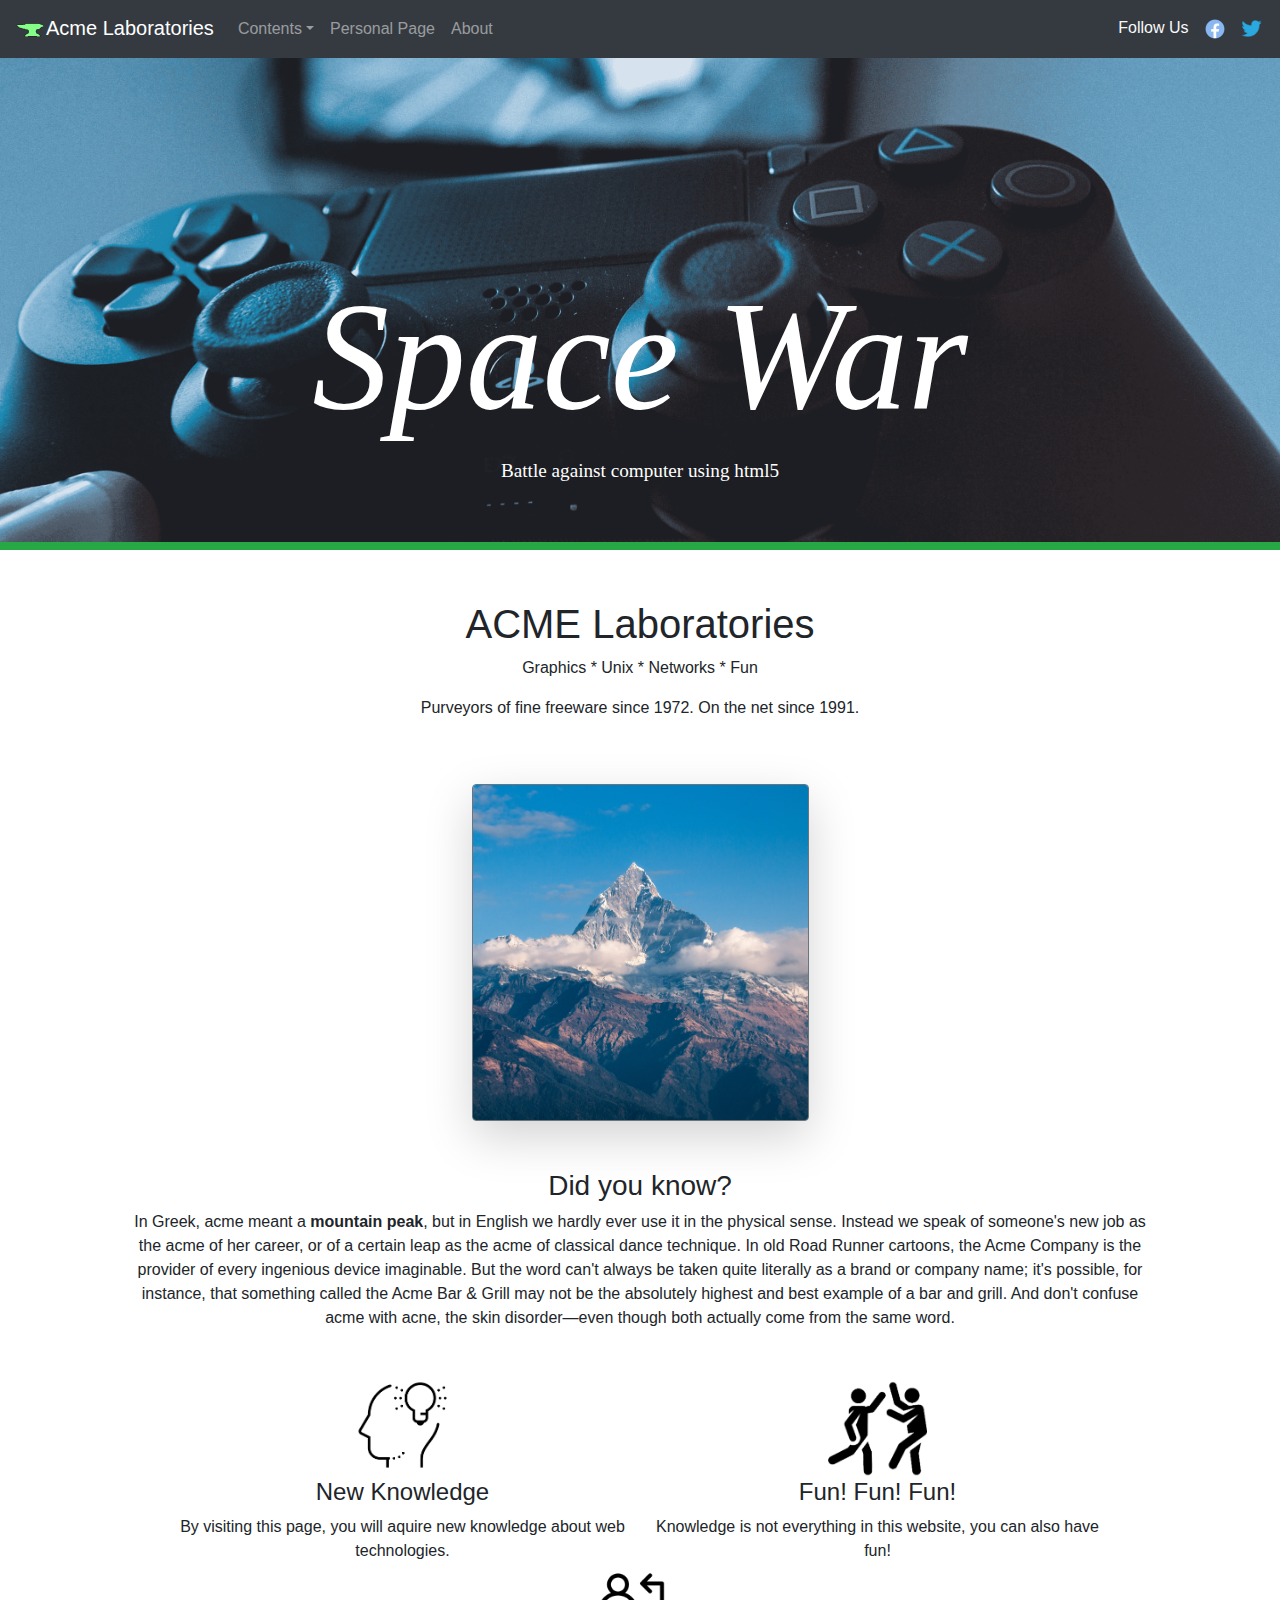
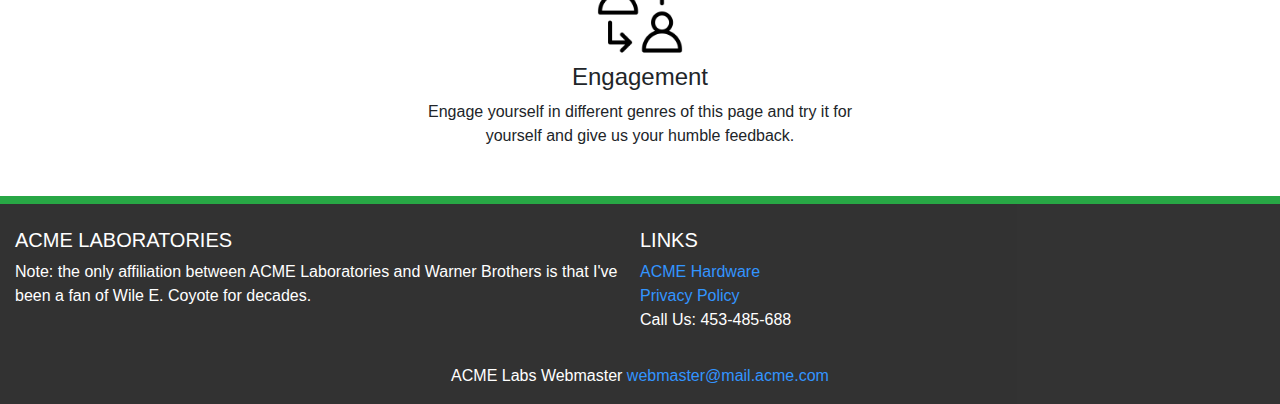
<file: index.html>
<!DOCTYPE html>
<html lang="en">
<head>
	<title>Home | ACME</title>
	<meta charset="utf-8">
	<link rel="icon" href="images/anvil.png" type="image/gif" sizes="16x16">
	<meta name="viewport" content="width=device-width, initial-scale=1, shrink-to-fit=no">
	<link rel="stylesheet" type="text/css" href="styles.css">
	<script src="https://code.jquery.com/jquery-3.3.1.slim.min.js" integrity="sha384-q8i/X+965DzO0rT7abK41JStQIAqVgRVzpbzo5smXKp4YfRvH+8abtTE1Pi6jizo" crossorigin="anonymous"></script>
	<script src="https://cdnjs.cloudflare.com/ajax/libs/popper.js/1.14.7/umd/popper.min.js" integrity="sha384-UO2eT0CpHqdSJQ6hJty5KVphtPhzWj9WO1clHTMGa3JDZwrnQq4sF86dIHNDz0W1" crossorigin="anonymous"></script>
	<script src="https://stackpath.bootstrapcdn.com/bootstrap/4.3.1/js/bootstrap.min.js" integrity="sha384-JjSmVgyd0p3pXB1rRibZUAYoIIy6OrQ6VrjIEaFf/nJGzIxFDsf4x0xIM+B07jRM" crossorigin="anonymous"></script>
	<link rel="stylesheet" href="https://stackpath.bootstrapcdn.com/bootstrap/4.3.1/css/bootstrap.min.css" integrity="sha384-ggOyR0iXCbMQv3Xipma34MD+dH/1fQ784/j6cY/iJTQUOhcWr7x9JvoRxT2MZw1T" crossorigin="anonymous">
</head>

<body>
	<nav class="navbar navbar-inverse navbar-expand-sm navbar-dark bg-dark fixed-top">
		<a href="#" class="navbar-brand">
			<img src="images/anvil.png" width="30" height="30" alt="anvil">Acme Laboratories
		</a>
		<button class="navbar-toggler" data-toggle="collapse" data-target="#navbarContent">
			<span class="navbar-toggler-icon"></span>
		</button>
		<div class="collapse navbar-collapse" id="navbarContent">
			<ul class="navbar-nav">
				<li class="nav-item dropdown">
				    <a class="nav-item nav-link dropdown-toggle" href="#" id="bd-versions" data-toggle="dropdown" aria-haspopup="true" aria-expanded="false">Contents</a>
				    	<div class="dropdown-menu dropdown-menu-left" aria-labelledby="bd-versions">
					        <a class="dropdown-item" href="contents/canvas-maker.html">Canvas Maker</a>
					        <a class="dropdown-item" href="contents/comments.html">Comments Weblet</a>
					        <a class="dropdown-item" href="contents/freeware-library.html">Freeware Library</a>
					        <a class="dropdown-item" href="contents/updates.html">Updates</a>
					        <a class="dropdown-item" href="contents/web-apis.html">Web APIs</a>
						</div>
				</li>
				<li class="nav-item">
					<a href="contents/jef.html" class="nav-link">Personal Page</a>
				</li>
				<li class="nav-item">
					<a href="acme-means.html" class="nav-link">About</a>
				</li>
			</ul>
			<ul class="navbar-nav ml-auto navbar-expand-sm">
				<li class="mr-3 text-light">Follow Us</li>
				<li>
					<a class="fb" href="https://facebook.com" target="_blank">
						<img src="images/facebook-new.png" width="20" height="20">
					</a>
					<a href="https://twitter.com" target="_blank">
						<img src="images/twitter.png" width="25" height="25">
					</a>
				</li>
			</ul>
		</div>
	</nav>

	<div class="bd-example">
	  <div class="carousel-inner">
	    <div class="carousel-item active">
	    	<a href="https://acme.com/canvas/spacewar/">
	    		<img src="images/carousel1.png" class="d-block w-100" alt="carousel1">
			      <div class="carousel-caption d-md-block">
			        <h1 class="spacewar" style="font-size:12vw;">Space War</h1>
			        </a>
			        <p class="spacewardesc" style="font-size:1.5vw;">Battle against computer using html5</p>
			      </div>
	    	</div>
	  </div>
	</div>

	<div class="container-fluid pr-2 pl-5 pt-1 pb-1 bg-success"></div>

	<main>
		<div class="container mb-5">
			<div class="row">
		  		<div class="container text-center mb-5">
		  			<h1>ACME Laboratories</h1>
		  			<p>Graphics * Unix * Networks * Fun</p>
		  			<p>Purveyors of fine freeware since 1972. On the net since 1991.</p>
		  		</div>
		  	</div>
		  <div class="container-fluid">
		  	<div class="container">
		    <div class="col d-flex justify-content-center">
		    	<img class="border border-secondary rounded shadow-lg img mb-5" src="images/mountain.jpeg">
		    </div>
		    <div class="col text-center">
		    	<h3>Did you know?</h3>
			     In Greek, acme meant a <strong>mountain peak</strong>, but in English we hardly ever use it in the physical sense. Instead we speak of someone's new job as the acme of her career, or of a certain leap as the acme of classical dance technique. In old Road Runner cartoons, the Acme Company is the provider of every ingenious device imaginable. But the word can't always be taken quite literally as a brand or company name; it's possible, for instance, that something called the Acme Bar & Grill may not be the absolutely highest and best example of a bar and grill. And don't confuse acme with acne, the skin disorder—even though both actually come from the same word.
		    </div>
		    </div>
		  </div>

		  </div>

			<div class="container text-center mb-5">
				<div class="row d-flex justify-content-center">
					<div class="col-md-5 col-sm-5">
						<div class="home-section-ourwork-item">
							<img style="height: 100px;" src="images/knowledge.png" alt="Emergency Response">
						<h4>New Knowledge</h4>
						By visiting this page, you will aquire new knowledge about web technologies.
						</div>
					</div>

					<div class="col-md-5 col-sm-5">
						<div class="home-section-ourwork-item">
							<img style="height: 100px;" src="images/fun.png" alt="Health">
						<h4>Fun! Fun! Fun!</h4>
						Knowledge is not everything in this website, you can also have fun!
						</div>
					</div>

					<div class="col-md-5 col-sm-5">
						<div class="home-section-ourwork-item">
							<img style="height: 100px;" src="images/engage.png" alt="Education">
						<h4>Engagement</h4>
						Engage yourself in different genres of this page and try it for yourself and give us your humble feedback.
						</div>
				</div>
				</div>
			</div>
		</div>

		<div class="container-fluid pr-2 pl-5 pt-1 pb-1 bg-success"></div>
	</main>

	<div class="footer">
		<footer class="page-footer font-small pt-4">
		  <div class="container-fluid text-center text-md-left">
		    <div class="row">
		      <div class="col-md-6 mt-md-0 mt-3">
		        <h5 class="text-uppercase">ACME Laboratories</h5>
		        Note: the only affiliation between ACME Laboratories and Warner Brothers is that I've been a fan of Wile E. Coyote for decades.
		      </div>
		      <hr class="clearfix w-100 d-md-none pb-3">
		      <div class="footer-links">
				  	<div>
				        <h5 class="text-uppercase">Links</h5>

				        <ul class="list-unstyled">
				          <li>
				            <a href="infos/acme-hardwares.html">ACME Hardware</a>
				          </li>				          <li>
				            <a href="infos/privacy.html">Privacy Policy</a>
				          </li>
				          <li>
				            <p>Call Us: 453-485-688</p>
				          </li>
				        </ul>
				    </div>
		      </div>
		    </div>
		  </div>
		  <div class="footer-copyright text-center py-3"> ACME Labs Webmaster
		    	<a href="mailto:webmaster@mail.acme.com"> webmaster@mail.acme.com</a>
		  </div>
		</footer>
	</div>
</body>
</html>
</file>
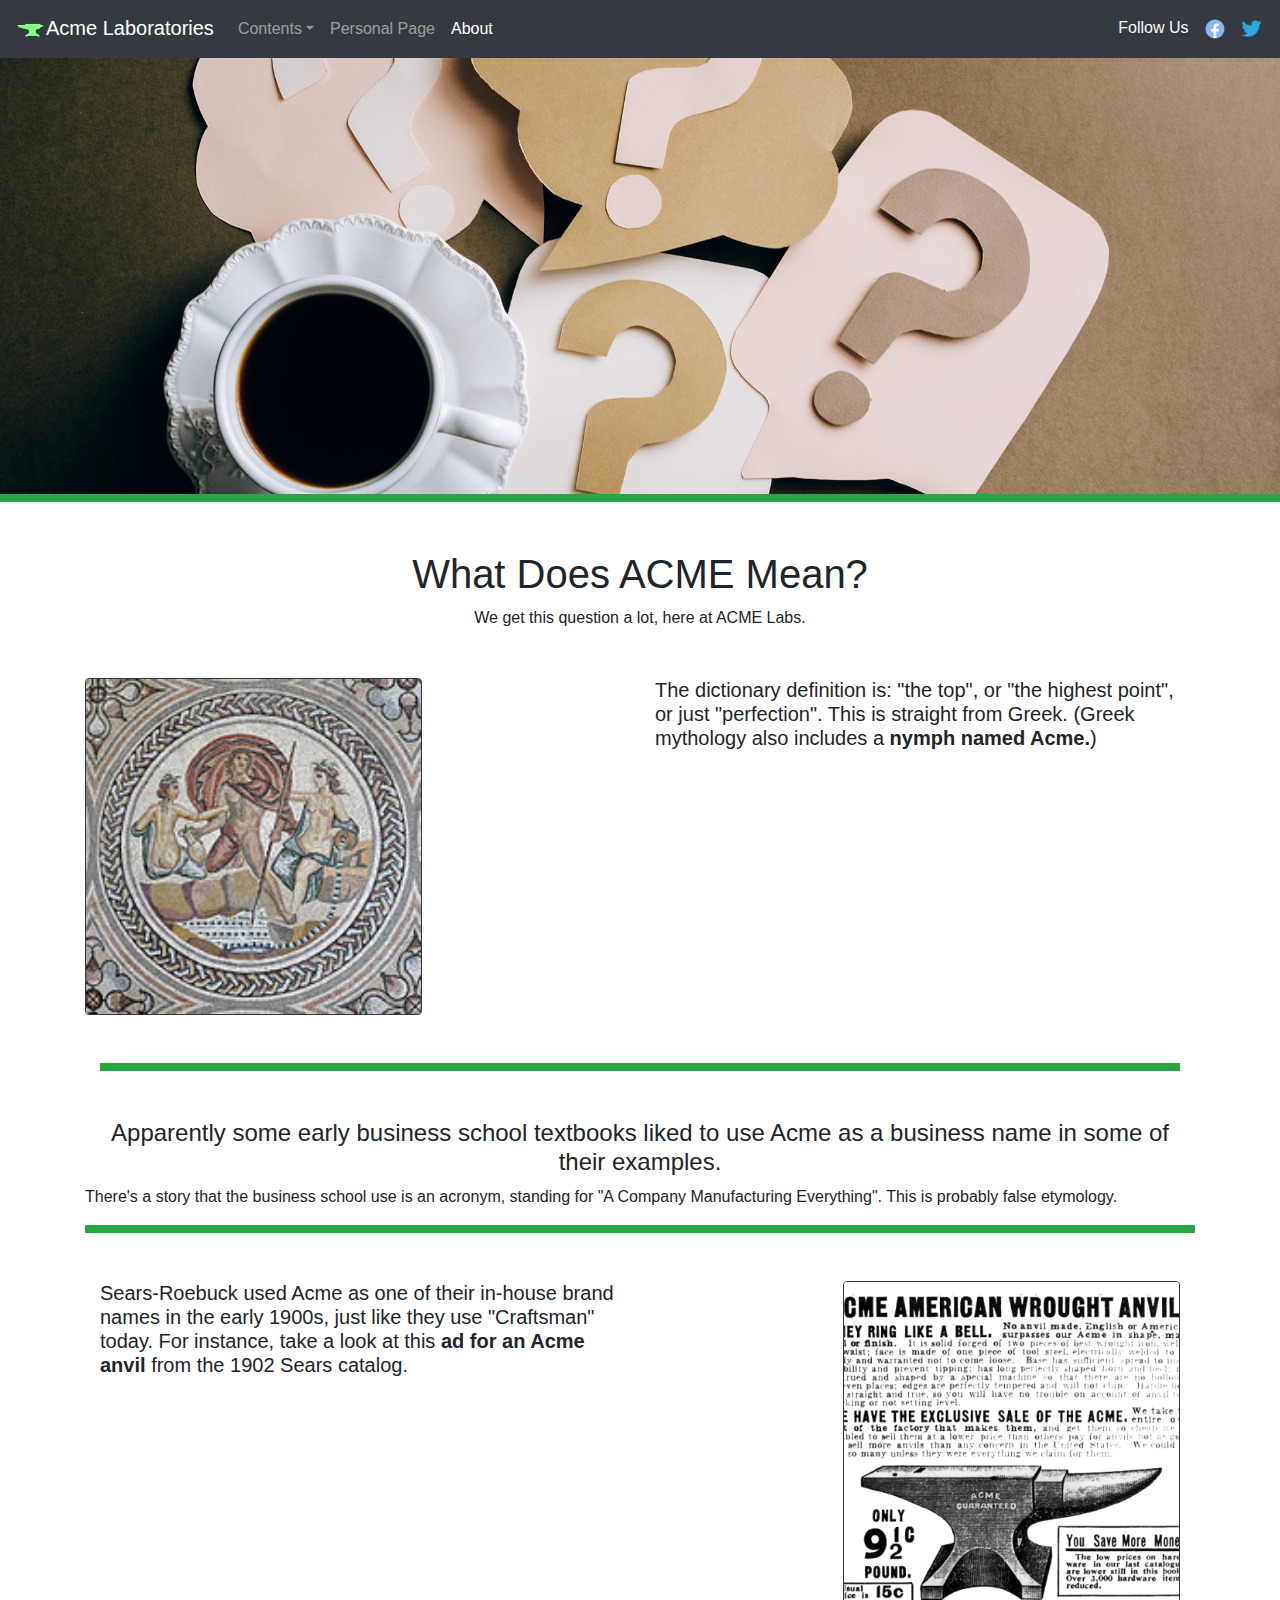
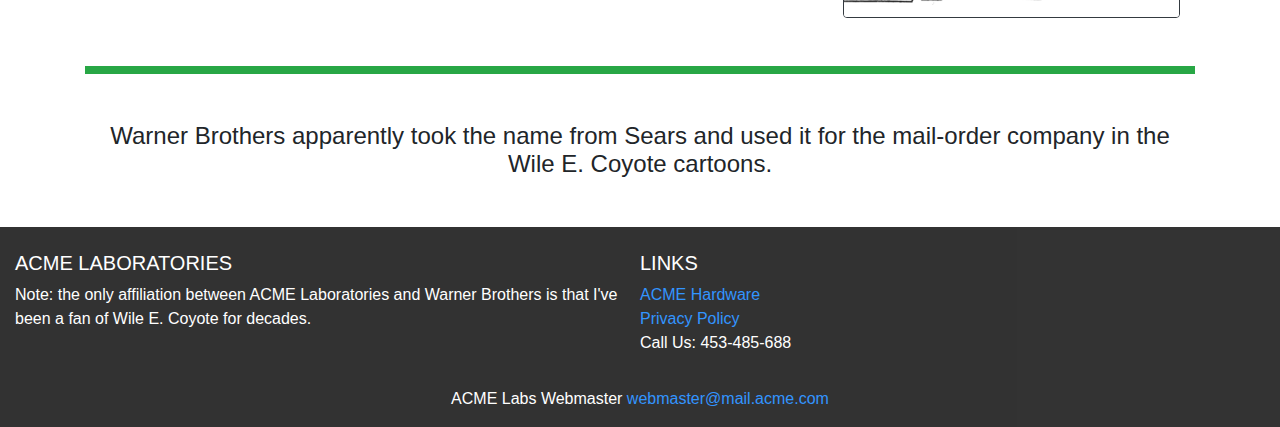
<file: acme-means.html>
<!DOCTYPE html>
<html>
<head>
	<title>Acme Means?</title>
	<meta charset="utf-8">
	<link rel="icon" href="images/anvil.png" type="image/gif" sizes="16x16">
	<meta name="viewport" content="width=device-width, initial-scale=1, shrink-to-fit=no">
	<link rel="stylesheet" type="text/css" href="styles.css">
	<script src="https://code.jquery.com/jquery-3.3.1.slim.min.js" integrity="sha384-q8i/X+965DzO0rT7abK41JStQIAqVgRVzpbzo5smXKp4YfRvH+8abtTE1Pi6jizo" crossorigin="anonymous"></script>
	<script src="https://cdnjs.cloudflare.com/ajax/libs/popper.js/1.14.7/umd/popper.min.js" integrity="sha384-UO2eT0CpHqdSJQ6hJty5KVphtPhzWj9WO1clHTMGa3JDZwrnQq4sF86dIHNDz0W1" crossorigin="anonymous"></script>
	<script src="https://stackpath.bootstrapcdn.com/bootstrap/4.3.1/js/bootstrap.min.js" integrity="sha384-JjSmVgyd0p3pXB1rRibZUAYoIIy6OrQ6VrjIEaFf/nJGzIxFDsf4x0xIM+B07jRM" crossorigin="anonymous"></script>
	<link rel="stylesheet" href="https://stackpath.bootstrapcdn.com/bootstrap/4.3.1/css/bootstrap.min.css" integrity="sha384-ggOyR0iXCbMQv3Xipma34MD+dH/1fQ784/j6cY/iJTQUOhcWr7x9JvoRxT2MZw1T" crossorigin="anonymous">
</head>
<body>
	<nav class="navbar navbar-inverse navbar-expand-sm navbar-dark bg-dark fixed-top">
		<a href="index.html" class="navbar-brand">
			<img src="images/anvil.png" width="30" height="30" alt="anvil">Acme Laboratories
		</a>
		<button class="navbar-toggler" data-toggle="collapse" data-target="#navbarContent">
			<span class="navbar-toggler-icon"></span>
		</button>
		<div class="collapse navbar-collapse" id="navbarContent">
			<ul class="navbar-nav">
				<li class="nav-item dropdown">
				    <a class="nav-item nav-link dropdown-toggle" href="#" id="bd-versions" data-toggle="dropdown" aria-haspopup="true" aria-expanded="false">Contents</a>
				    	<div class="dropdown-menu dropdown-menu-left" aria-labelledby="bd-versions">
					        <a class="dropdown-item" href="contents/canvas-maker.html">Canvas Maker</a>
					        <a class="dropdown-item" href="contents/comments.html">Comments Weblet</a>
					        <a class="dropdown-item" href="contents/freeware-library.html">Freeware Library</a>
					        <a class="dropdown-item" href="contents/updates.html">Updates</a>
					        <a class="dropdown-item" href="contents/web-apis.html">Web APIs</a>
						</div>
				</li>
				<li class="nav-item">
					<a href="contents/jef.html" class="nav-link">Personal Page</a>
				</li>
				<li class="nav-item active">
					<a href="acme-means.html" class="nav-link">About</a>
				</li>
			</ul>
			<ul class="navbar-nav ml-auto navbar-expand-sm">
				<li class="mr-3 text-light">Follow Us</li>
				<li>
					<a class="fb" href="https://facebook.com" target="_blank">
						<img src="images/facebook-new.png" width="20" height="20">
					</a>
					<a href="https://twitter.com" target="_blank">
						<img src="images/twitter.png" width="25" height="25">
					</a>
				</li>
			</ul>
		</div>
	</nav>

	<main>
		<img src="images/means.png" class="w-100">
		<div class="container-fluid pr-2 pl-5 pt-1 pb-1 bg-success"></div>

		<div class="container text-center mt-5">
			<h1>What Does ACME Mean?</h1>
			<p>We get this question a lot, here at ACME Labs.</p>
		</div>

		<div class="container mt-5">
			<div class="row">
				<div class="col">
					<img src="images/nymph.jpg" class="thumbnail img border border-dark rounded">
				</div>
				<div class="col">
					<h5>The dictionary definition is: "the top", or "the highest point", or just "perfection". This is straight from Greek. (Greek mythology also includes a <strong>nymph named Acme.</strong>)</h5>
				</div>
			</div>

		<div class="container mt-5">
			<div class="container-fluid pr-2 pl-5 pt-1 pb-1 bg-success"></div>
				<div class="row text-center">
					<h4 class="mt-5">Apparently some early business school textbooks liked to use Acme as a business name in some of their examples.</h4>
					<p>There's a story that the business school use is an acronym, standing for "A Company Manufacturing Everything". This is probably false etymology.</p>
				</div>
		</div>
	<div class="container-fluid pr-2 pl-5 pt-1 pb-1 bg-success"></div>

		<div class="container mt-5">
			<div class="row">
				<div class="col">
					<h5>Sears-Roebuck used Acme as one of their in-house brand names in the early 1900s, just like they use "Craftsman" today. For instance, take a look at this <strong>ad for an Acme anvil</strong> from the 1902 Sears catalog.</h5>
				</div>

				<div class="col mb-5">
					<img src="images/ad-acme.gif" class="float-right img thumbnail border border-dark rounded">
				</div>

			</div>
		</div>
<div class="container-fluid pr-2 pl-5 pt-1 pb-1 bg-success"></div>
		<div class="text-center mt-5 mb-5">
			<h4>Warner Brothers apparently took the name from Sears and used it for the mail-order company in the Wile E. Coyote cartoons.</h4>
		</div>
		</div>
	</main>

	<div class="footer mt-5">
		<footer class="page-footer font-small pt-4">
		  <div class="container-fluid text-center text-md-left">
		    <div class="row">
		      <div class="col-md-6 mt-md-0 mt-3">
		        <h5 class="text-uppercase">ACME Laboratories</h5>
		        Note: the only affiliation between ACME Laboratories and Warner Brothers is that I've been a fan of Wile E. Coyote for decades.
		      </div>
		      <hr class="clearfix w-100 d-md-none pb-3">
		      <div class="footer-links">
				  	<div>
				        <h5 class="text-uppercase">Links</h5>

				        <ul class="list-unstyled">
				          <li>
				            <a href="infos/acme-hardwares.html">ACME Hardware</a>
				          </li>
				          				          <li>
				            <a href="infos/privacy.html">Privacy Policy</a>
				          </li>
				          <li>
				            <p>Call Us: 453-485-688</p>
				          </li>
				        </ul>
				    </div>
		      </div>
		    </div>
		  </div>
		  <div class="footer-copyright text-center py-3"> ACME Labs Webmaster
		    	<a href="mailto:webmaster@mail.acme.com"> webmaster@mail.acme.com</a>
		  </div>
		</footer>
	</div>

</body>
</html>
</file>
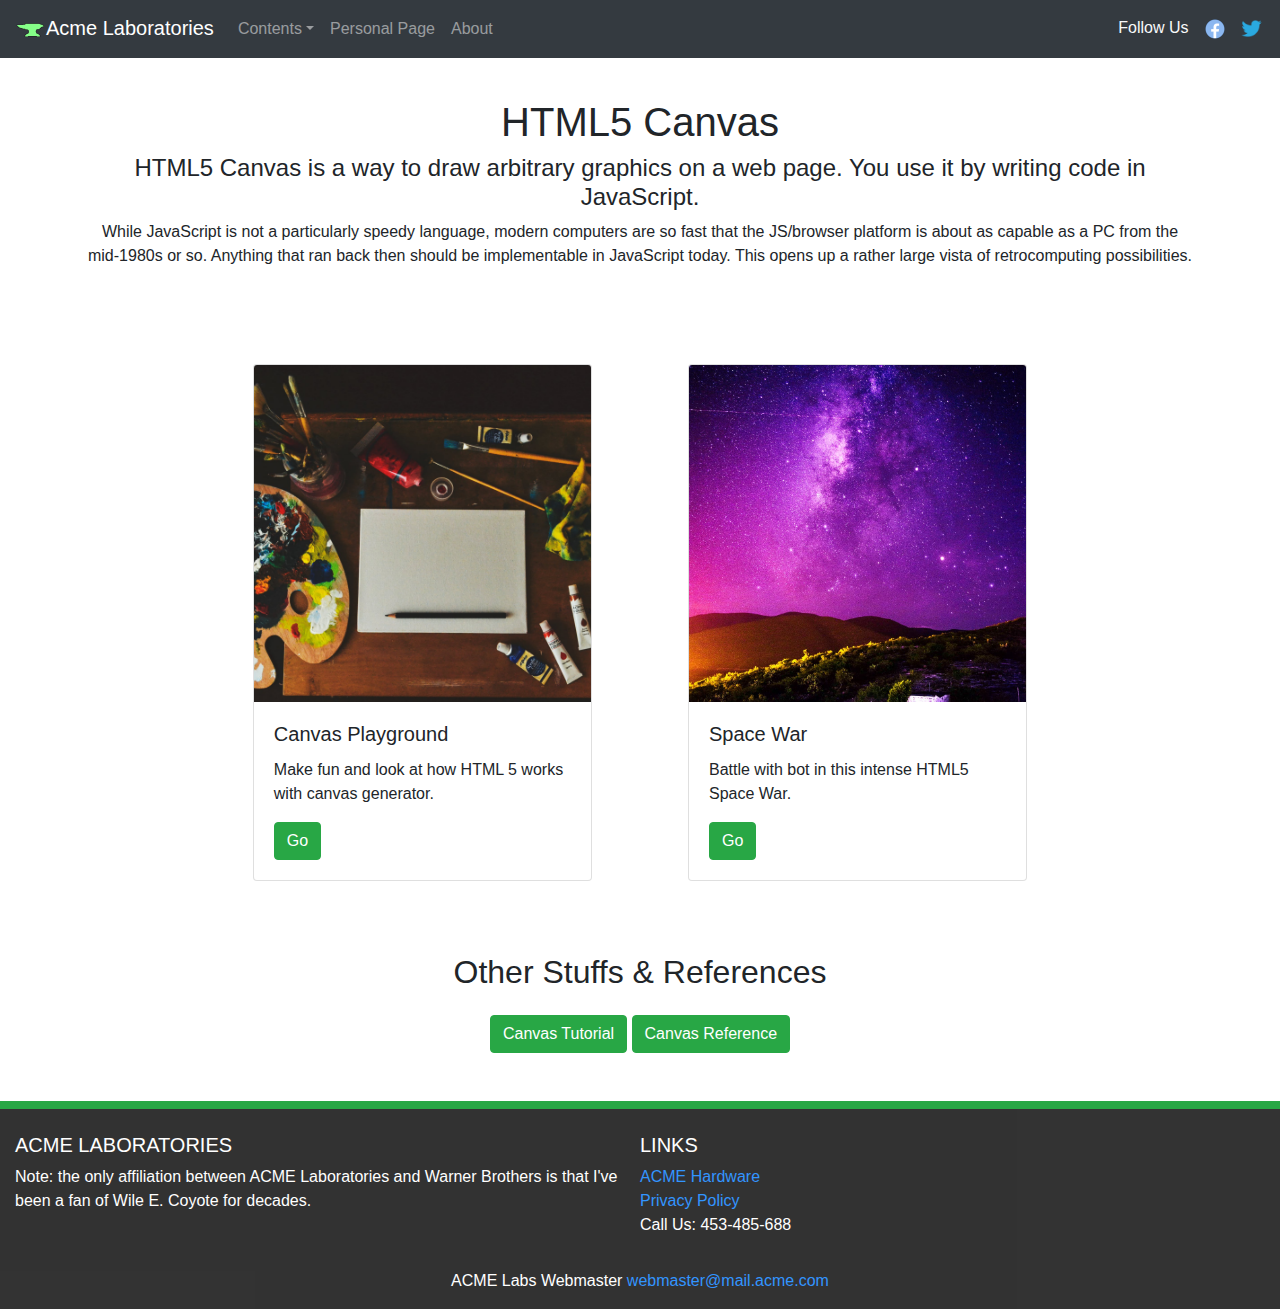
<file: contents/canvas-maker.html>
<!DOCTYPE html>
<html>
<head>
	<title>Canvas</title>
	<meta charset="utf-8">
	<link rel="icon" href="../images/anvil.png" type="image/gif" sizes="16x16">
	<meta name="viewport" content="width=device-width, initial-scale=1, shrink-to-fit=no">
	<link rel="stylesheet" type="text/css" href="../styles.css">
	<script src="https://code.jquery.com/jquery-3.3.1.slim.min.js" integrity="sha384-q8i/X+965DzO0rT7abK41JStQIAqVgRVzpbzo5smXKp4YfRvH+8abtTE1Pi6jizo" crossorigin="anonymous"></script>
	<script src="https://cdnjs.cloudflare.com/ajax/libs/popper.js/1.14.7/umd/popper.min.js" integrity="sha384-UO2eT0CpHqdSJQ6hJty5KVphtPhzWj9WO1clHTMGa3JDZwrnQq4sF86dIHNDz0W1" crossorigin="anonymous"></script>
	<script src="https://stackpath.bootstrapcdn.com/bootstrap/4.3.1/js/bootstrap.min.js" integrity="sha384-JjSmVgyd0p3pXB1rRibZUAYoIIy6OrQ6VrjIEaFf/nJGzIxFDsf4x0xIM+B07jRM" crossorigin="anonymous"></script>
	<link rel="stylesheet" href="https://stackpath.bootstrapcdn.com/bootstrap/4.3.1/css/bootstrap.min.css" integrity="sha384-ggOyR0iXCbMQv3Xipma34MD+dH/1fQ784/j6cY/iJTQUOhcWr7x9JvoRxT2MZw1T" crossorigin="anonymous">
</head>
<body>
	<nav class="navbar navbar-inverse navbar-expand-sm navbar-dark bg-dark fixed-top">
		<a href="../index.html" class="navbar-brand">
			<img src="../images/anvil.png" width="30" height="30" alt="anvil">Acme Laboratories
		</a>
		<button class="navbar-toggler" data-toggle="collapse" data-target="#navbarContent">
			<span class="navbar-toggler-icon"></span>
		</button>
		<div class="collapse navbar-collapse" id="navbarContent">
			<ul class="navbar-nav">
				<li class="nav-item dropdown">
				    <a class="nav-item nav-link dropdown-toggle" href="#" id="bd-versions" data-toggle="dropdown" aria-haspopup="true" aria-expanded="false">Contents</a>
				    	<div class="dropdown-menu dropdown-menu-left" aria-labelledby="bd-versions">
					        <a class="dropdown-item active" href="../contents/canvas-maker.html">Canvas Maker</a>
					        <a class="dropdown-item" href="../contents/comments.html">Comments Weblet</a>
					        <a class="dropdown-item" href="../contents/freeware-library.html">Freeware Library</a>
					        <a class="dropdown-item" href="../contents/updates.html">Updates</a>
					        <a class="dropdown-item" href="../contents/web-apis.html">Web APIs</a>
						</div>
				</li>
				<li class="nav-item">
					<a href="../contents/jef.html" class="nav-link">Personal Page</a>
				</li>
				<li class="nav-item">
					<a href="../acme-means.html" class="nav-link">About</a>
				</li>
			</ul>
			<ul class="navbar-nav ml-auto navbar-expand-sm">
				<li class="mr-3 text-light">Follow Us</li>
				<li>
					<a class="fb" href="https://facebook.com" target="_blank">
						<img src="../images/facebook-new.png" width="20" height="20">
					</a>
					<a href="https://twitter.com" target="_blank">
						<img src="../images/twitter.png" width="25" height="25">
					</a>
				</li>
			</ul>
		</div>
	</nav>

	<main>

	<div class="container text-center mt-5 mb-5">
		<h1 class="pt-5 mt-5">HTML5 Canvas</h1>
		<h4>HTML5 Canvas is a way to draw arbitrary graphics on a web page. You use it by writing code in JavaScript.</h4>
		<p>While JavaScript is not a particularly speedy language, modern computers are so fast that the JS/browser platform is about as capable as a PC from the mid-1980s or so. Anything that ran back then should be implementable in JavaScript today. This opens up a rather large vista of retrocomputing possibilities.</p>
	</div>

	<div class="container">
		<div class="row d-flex justify-content-center">
			<div class="card ml-5 mr-5 mb-5 mt-5" style="width: 21.2rem;">
			  <img class="card-img-top img" src="../images/playground.jpeg" alt="Card image cap">
			  <div class="card-body">
			    <h5 class="card-title">Canvas Playground</h5>
			    <p class="card-text">Make fun and look at how HTML 5 works with canvas generator.</p>
			    <a href="https://acme.com/canvas/playground/" class="btn btn-success">Go</a>
			  </div>
			</div>

			<div class="card ml-5 mr-5 mb-5 mt-5" style="width: 21.2rem;">
			  <img class="card-img-top img" src="../images/spacewar.jpeg" alt="Card image cap">
			  <div class="card-body">
			    <h5 class="card-title">Space War</h5>
			    <p class="card-text">Battle with bot in this intense HTML5 Space War.</p>
			    <a href="https://acme.com/canvas/spacewar/" class="btn btn-success">Go</a>
			  </div>
			</div>
		</div>
	</div>

	<div class="text-center">
		<h2 class="mt-4 mb-4">Other Stuffs & References</h2>

	<div class="container mb-5">
		<a href="https://developer.mozilla.org/en-US/docs/Web/API/Canvas_API/Tutorial"><div class="btn btn-success">
			Canvas Tutorial
		</div></a>

		<a href="http://www.w3schools.com/tags/ref_canvas.asp">
		<div class="btn btn-success">
			Canvas Reference
		</div></a>
	</div>

	</div>


	</main>

	<div class="container-fluid pr-2 pl-5 pt-1 pb-1 bg-success"></div>
		<div class="footer">
			<footer class="page-footer font-small pt-4">
			  <div class="container-fluid text-center text-md-left">
			    <div class="row">
			      <div class="col-md-6 mt-md-0 mt-3">
			        <h5 class="text-uppercase">ACME Laboratories</h5>
			        Note: the only affiliation between ACME Laboratories and Warner Brothers is that I've been a fan of Wile E. Coyote for decades.
			      </div>
			      <hr class="clearfix w-100 d-md-none pb-3">
			      <div class="footer-links">
					  	<div>
					        <h5 class="text-uppercase">Links</h5>

					        <ul class="list-unstyled">
					          <li>
					             <a href="../infos/acme-hardwares.html">ACME Hardware</a>
					          </li>
					          <li>
				            	<a href="../infos/privacy.html">Privacy Policy</a>
				          	  </li>
					          <li>
					            <p>Call Us: 453-485-688</p>
					          </li>
					        </ul>
					    </div>
			      </div>
			    </div>
			  </div>
			  <div class="footer-copyright text-center py-3"> ACME Labs Webmaster
			    	<a href="mailto:webmaster@mail.acme.com"> webmaster@mail.acme.com</a>
			  </div>
			</footer>
		</div>

</body>
</html>
</file>
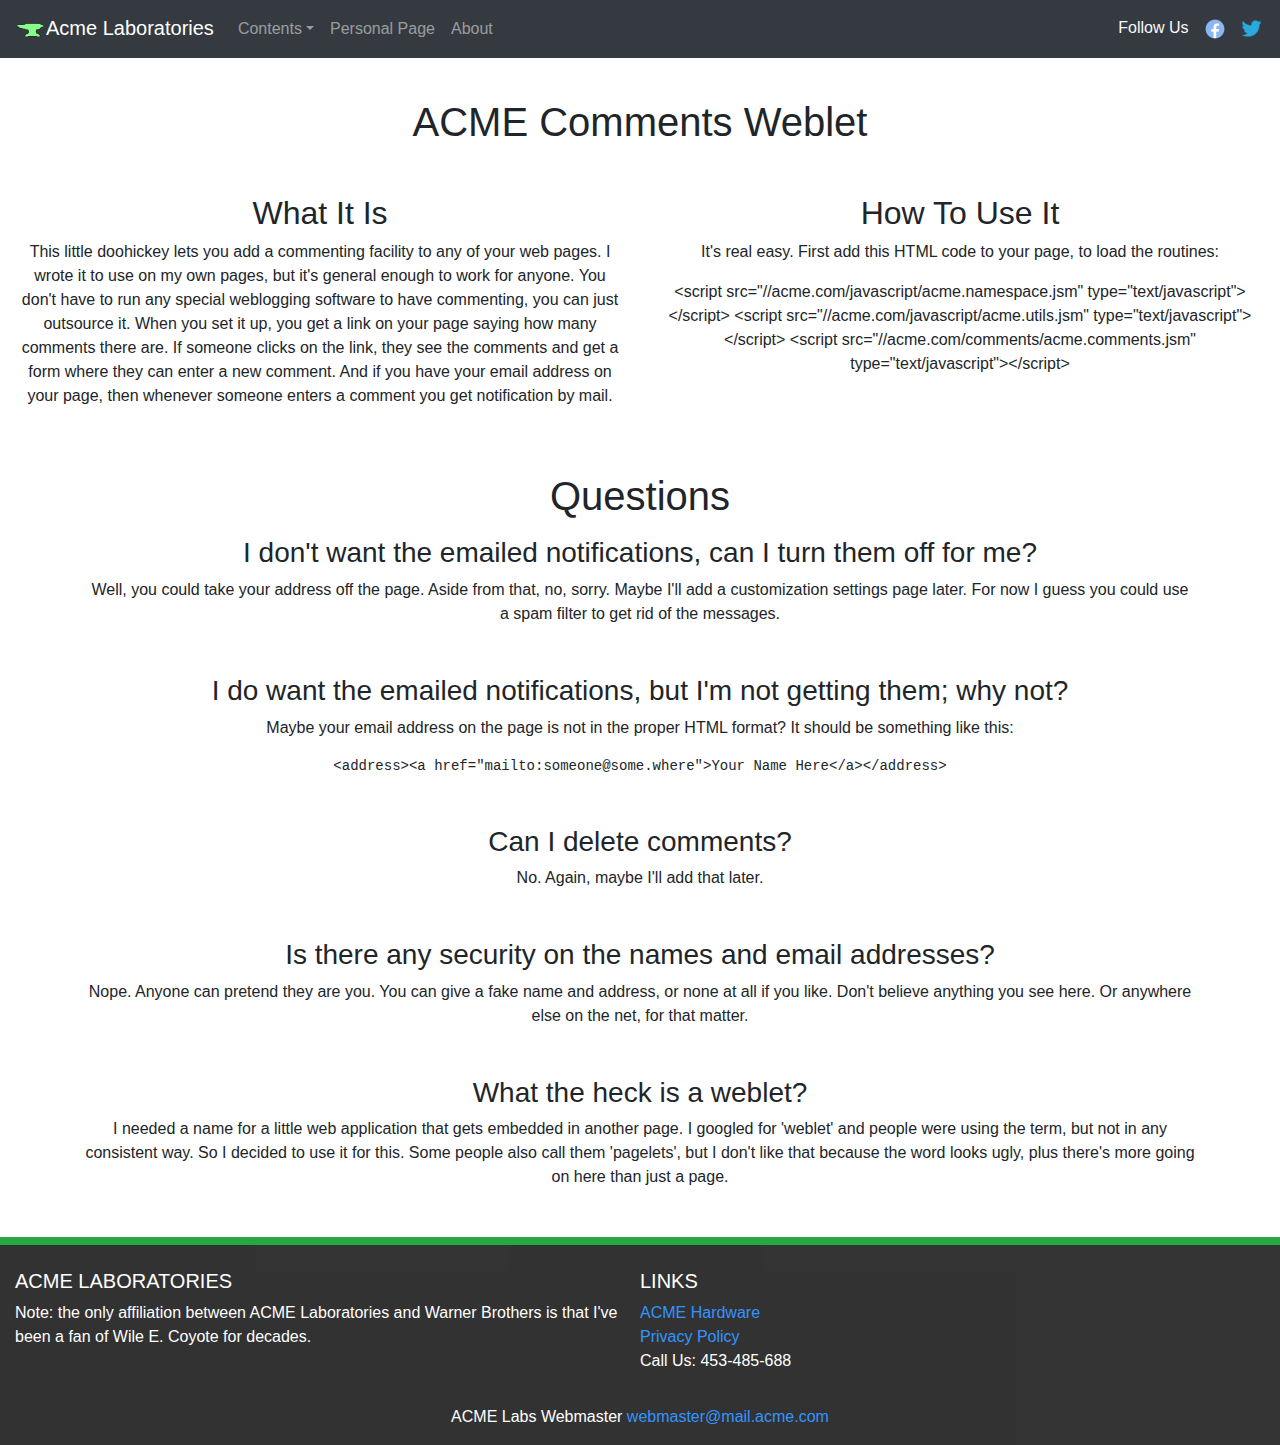
<file: contents/comments.html>
<!DOCTYPE html>
<html>
<head>
	<title>Comments Weblet</title>
	<meta charset="utf-8">
	<link rel="icon" href="../images/anvil.png" type="image/gif" sizes="16x16">
	<meta name="viewport" content="width=device-width, initial-scale=1, shrink-to-fit=no">
	<link rel="stylesheet" type="text/css" href="../styles.css">
	<script src="https://code.jquery.com/jquery-3.3.1.slim.min.js" integrity="sha384-q8i/X+965DzO0rT7abK41JStQIAqVgRVzpbzo5smXKp4YfRvH+8abtTE1Pi6jizo" crossorigin="anonymous"></script>
	<script src="https://cdnjs.cloudflare.com/ajax/libs/popper.js/1.14.7/umd/popper.min.js" integrity="sha384-UO2eT0CpHqdSJQ6hJty5KVphtPhzWj9WO1clHTMGa3JDZwrnQq4sF86dIHNDz0W1" crossorigin="anonymous"></script>
	<script src="https://stackpath.bootstrapcdn.com/bootstrap/4.3.1/js/bootstrap.min.js" integrity="sha384-JjSmVgyd0p3pXB1rRibZUAYoIIy6OrQ6VrjIEaFf/nJGzIxFDsf4x0xIM+B07jRM" crossorigin="anonymous"></script>
	<link rel="stylesheet" href="https://stackpath.bootstrapcdn.com/bootstrap/4.3.1/css/bootstrap.min.css" integrity="sha384-ggOyR0iXCbMQv3Xipma34MD+dH/1fQ784/j6cY/iJTQUOhcWr7x9JvoRxT2MZw1T" crossorigin="anonymous">
</head>
<body>
	<nav class="navbar navbar-inverse navbar-expand-sm navbar-dark bg-dark fixed-top">
		<a href="../index.html" class="navbar-brand">
			<img src="../images/anvil.png" width="30" height="30" alt="anvil">Acme Laboratories
		</a>
		<button class="navbar-toggler" data-toggle="collapse" data-target="#navbarContent">
			<span class="navbar-toggler-icon"></span>
		</button>
		<div class="collapse navbar-collapse" id="navbarContent">
			<ul class="navbar-nav">
				<li class="nav-item dropdown">
				    <a class="nav-item nav-link dropdown-toggle" href="#" id="bd-versions" data-toggle="dropdown" aria-haspopup="true" aria-expanded="false">Contents</a>
				    	<div class="dropdown-menu dropdown-menu-left" aria-labelledby="bd-versions">
					        <a class="dropdown-item" href="../contents/canvas-maker.html">Canvas Maker</a>
					        <a class="dropdown-item active" href="../contents/comments.html">Comments Weblet</a>
					        <a class="dropdown-item" href="../contents/freeware-library.html">Freeware Library</a>
					        <a class="dropdown-item" href="../contents/updates.html">Updates</a>
					        <a class="dropdown-item" href="../contents/web-apis.html">Web APIs</a>
						</div>
				</li>
				<li class="nav-item">
					<a href="../contents/jef.html" class="nav-link">Personal Page</a>
				</li>
				<li class="nav-item">
					<a href="../acme-means.html" class="nav-link">About</a>
				</li>
			</ul>
			<ul class="navbar-nav ml-auto navbar-expand-sm">
				<li class="mr-3 text-light">Follow Us</li>
				<li>
					<a class="fb" href="https://facebook.com" target="_blank">
						<img src="../images/facebook-new.png" width="20" height="20">
					</a>
					<a href="https://twitter.com" target="_blank">
						<img src="../images/twitter.png" width="25" height="25">
					</a>
				</li>
			</ul>
		</div>
	</nav>


	<main>

		<div class="container-fluid text-center mt-5">
			<h1 class="mt-5 pt-5">ACME Comments Weblet</h1>
		</div>
		<div class="container-fluid mt-5">
			<div class="row">
				<div class="col text-center">
					<h2>What It Is</h2>
					<p>This little doohickey lets you add a commenting facility to any of your web pages. I wrote it to use on my own pages, but it's general enough to work for anyone. You don't have to run any special weblogging software to have commenting, you can just outsource it.

					When you set it up, you get a link on your page saying how many comments there are. If someone clicks on the link, they see the comments and get a form where they can enter a new comment. And if you have your email address on your page, then whenever someone enters a comment you get notification by mail.</p>
				</div>

				<div class="col text-center">
					<h2>How To Use It</h2>
					<p>It's real easy. First add this HTML code to your page, to load the routines:</p>
					<p class="changefont">&lt;script src="//acme.com/javascript/acme.namespace.jsm" type="text/javascript"&gt;&lt;/script&gt;
					&lt;script src="//acme.com/javascript/acme.utils.jsm" type="text/javascript"&gt;&lt;/script&gt;
					&lt;script src="//acme.com/comments/acme.comments.jsm" type="text/javascript"&gt;&lt;/script&gt;</p>
				</div>
		</div>
			<div class="container text-center mt-5">

					<h1 class="mb-3">Questions</h1>
					<h3>I don't want the emailed notifications, can I turn them off for me?</h3>
					<p class="mb-5">Well, you could take your address off the page. Aside from that, no, sorry. Maybe I'll add a customization settings page later. For now I guess you could use a spam filter to get rid of the messages.</p>
					

					<h3>I do want the emailed notifications, but I'm not getting them; why not?</h3>
					<p>Maybe your email address on the page is not in the proper HTML format? It should be something like this:
					<pre class="mb-5">&lt;address&gt;&lt;a href="mailto:someone@some.where"&gt;Your Name Here&lt;/a&gt;&lt;/address&gt;</pre></p>

					<h3>Can I delete comments?</h3>
					<p class="mb-5">No. Again, maybe I'll add that later.</p>

					<h3>Is there any security on the names and email addresses?</h3>
					<p class="mb-5">Nope. Anyone can pretend they are you. You can give a fake name and address, or none at all if you like. Don't believe anything you see here. Or anywhere else on the net, for that matter.</p>

					<h3>What the heck is a weblet?</h3>
					<p class="mb-5">I needed a name for a little web application that gets embedded in another page. I googled for 'weblet' and people were using the term, but not in any consistent way. So I decided to use it for this. Some people also call them 'pagelets', but I don't like that because the word looks ugly, plus there's more going on here than just a page.</p>
			</div>
					

			</div>



		</div>


	</main>

	<div class="container-fluid pr-2 pl-5 pt-1 pb-1 bg-success"></div>
	<div class="footer">
		<footer class="page-footer font-small pt-4">
		  <div class="container-fluid text-center text-md-left">
		    <div class="row">
		      <div class="col-md-6 mt-md-0 mt-3">
		        <h5 class="text-uppercase">ACME Laboratories</h5>
		        Note: the only affiliation between ACME Laboratories and Warner Brothers is that I've been a fan of Wile E. Coyote for decades.
		      </div>
		      <hr class="clearfix w-100 d-md-none pb-3">
		      <div class="footer-links">
				  	<div>
				        <h5 class="text-uppercase">Links</h5>

				        <ul class="list-unstyled">
				          <li>
				             <a href="../infos/acme-hardwares.html">ACME Hardware</a>
				          </li>
				          <li>
				            	<a href="../infos/privacy.html">Privacy Policy</a>
				          	  </li>
				          <li>
				            <p>Call Us: 453-485-688</p>
				          </li>
				        </ul>
				    </div>
		      </div>
		    </div>
		  </div>
		  <div class="footer-copyright text-center py-3"> ACME Labs Webmaster
		    	<a href="mailto:webmaster@mail.acme.com"> webmaster@mail.acme.com</a>
		  </div>
		</footer>
	</div>


</body>
</html>
</file>
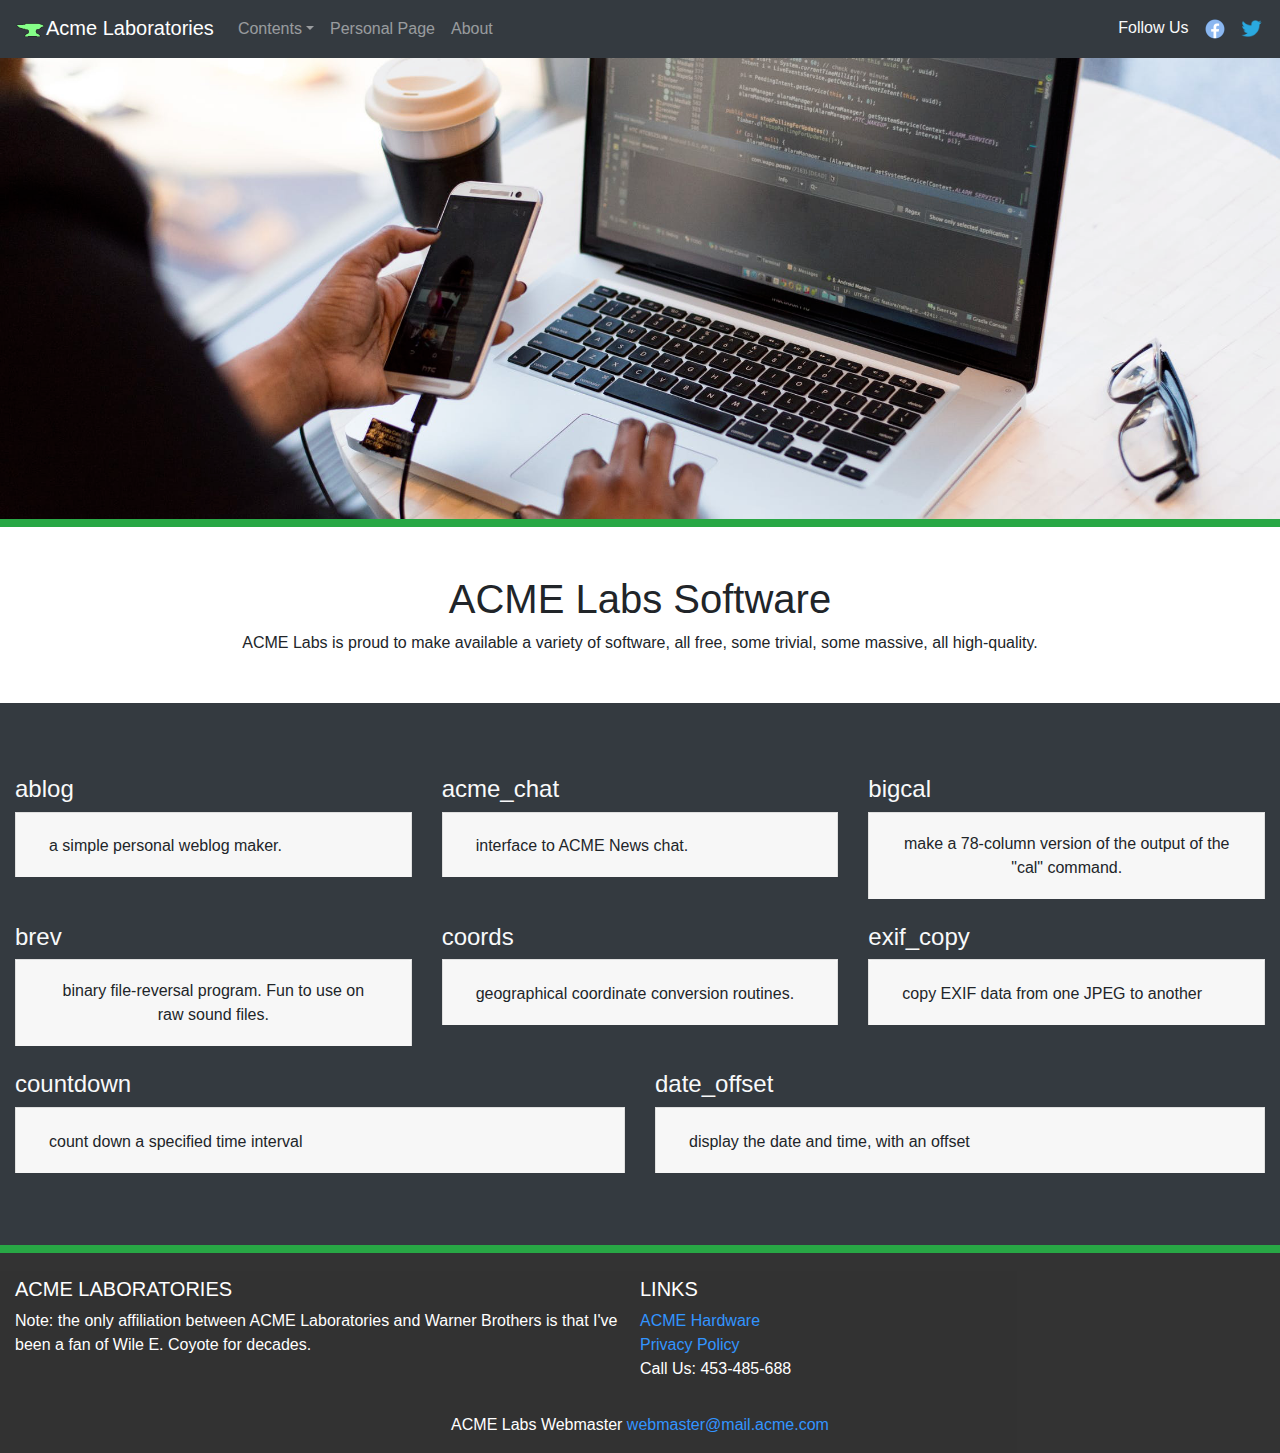
<file: contents/freeware-library.html>
<!DOCTYPE html>
<html>
<head>
	<script src="http://code.jquery.com/jquery-1.9.1.js"></script>
	<title>Freeware Library</title>
	<meta charset="utf-8">
	<link rel="icon" href="../images/anvil.png" type="image/gif" sizes="16x16">
	<meta name="viewport" content="width=device-width, initial-scale=1, shrink-to-fit=no">
	<link rel="stylesheet" type="text/css" href="../styles.css">
	<script src="https://code.jquery.com/jquery-3.3.1.slim.min.js" integrity="sha384-q8i/X+965DzO0rT7abK41JStQIAqVgRVzpbzo5smXKp4YfRvH+8abtTE1Pi6jizo" crossorigin="anonymous"></script>
	<script src="https://cdnjs.cloudflare.com/ajax/libs/popper.js/1.14.7/umd/popper.min.js" integrity="sha384-UO2eT0CpHqdSJQ6hJty5KVphtPhzWj9WO1clHTMGa3JDZwrnQq4sF86dIHNDz0W1" crossorigin="anonymous"></script>
	<script src="https://stackpath.bootstrapcdn.com/bootstrap/4.3.1/js/bootstrap.min.js" integrity="sha384-JjSmVgyd0p3pXB1rRibZUAYoIIy6OrQ6VrjIEaFf/nJGzIxFDsf4x0xIM+B07jRM" crossorigin="anonymous"></script>
	<link rel="stylesheet" href="https://stackpath.bootstrapcdn.com/bootstrap/4.3.1/css/bootstrap.min.css" integrity="sha384-ggOyR0iXCbMQv3Xipma34MD+dH/1fQ784/j6cY/iJTQUOhcWr7x9JvoRxT2MZw1T" crossorigin="anonymous">
</head>
<body>
	<nav class="navbar navbar-inverse navbar-expand-sm navbar-dark bg-dark fixed-top">
		<a href="../index.html" class="navbar-brand">
			<img src="../images/anvil.png" width="30" height="30" alt="anvil">Acme Laboratories
		</a>
		<button class="navbar-toggler" data-toggle="collapse" data-target="#navbarContent">
			<span class="navbar-toggler-icon"></span>
		</button>
		<div class="collapse navbar-collapse" id="navbarContent">
			<ul class="navbar-nav">
				<li class="nav-item dropdown">
				    <a class="nav-item nav-link dropdown-toggle" href="#" id="bd-versions" data-toggle="dropdown" aria-haspopup="true" aria-expanded="false">Contents</a>
				    	<div class="dropdown-menu dropdown-menu-left" aria-labelledby="bd-versions">
					        <a class="dropdown-item" href="../contents/canvas-maker.html">Canvas Maker</a>
					        <a class="dropdown-item" href="../contents/comments.html">Comments Weblet</a>
					        <a class="dropdown-item active" href="../contents/freeware-library.html">Freeware Library</a>
					        <a class="dropdown-item" href="../contents/updates.html">Updates</a>
					        <a class="dropdown-item" href="../contents/web-apis.html">Web APIs</a>
						</div>
				</li>
				<li class="nav-item">
					<a href="../contents/jef.html" class="nav-link">Personal Page</a>
				</li>
				<li class="nav-item">
					<a href="../acme-means.html" class="nav-link">About</a>
				</li>
			</ul>
			<ul class="navbar-nav ml-auto navbar-expand-sm">
				<li class="mr-3 text-light">Follow Us</li>
				<li>
					<a class="fb" href="https://facebook.com" target="_blank">
						<img src="../images/facebook-new.png" width="20" height="20">
					</a>
					<a href="https://twitter.com" target="_blank">
						<img src="../images/twitter.png" width="25" height="25">
					</a>
				</li>
			</ul>
		</div>
	</nav>

<main>
	<img src="../images/software.png" class="w-100">
	<div class="container-fluid pr-2 pl-5 pt-1 pb-1 bg-success"></div>
	<div class="container mt-5 mb-5">
		<div class="text-center">
			<h1 class="pt5 mt-5">ACME Labs Software</h1>
			<p>ACME Labs is proud to make available a variety of software, all free, some trivial, some massive, all high-quality.</p>
		</div>
	</div>

	<section id="accordion">
		<div class="container-fluid bg-dark pt-5 pb-5">
			<div class="row mt-4 mb-4">
				<div class="col">
					<h4 class="text-light">ablog</h4>
					<div class="accordion" id="accordionExample">
					<div class="card">
						<div class="card-header" id="headingone">
							<h2 class="clearfix mb-0"><a class="btn btn-link" data-toggle="collapse" data-target="#collapseOne" aria-expanded="true" aria-controls="collapseOne">a simple personal weblog maker.</a> </h2>
						</div>
						<div id="collapseOne" class="collapse" aria-labelledby="headingone" data-parent="#accordionExample">
							<div class="card-body">
								This set of three shell scripts helps you make a very simple personal weblog. All they really do is keep an HTML and RSS file in sync with each other, by building both of them from a set of item files and some templates.

								See the manual entry for more details.<br>
							<a href="https://acme.com/software/ablog/ablog_12aug2017.tar.gz">Fetch the Software.</a>

								
							</div>
						</div>
					</div>
				</div>
			</div>

			<div class="col">
					<h4 class="text-light">acme_chat</h4>
					<div class="accordion" id="accordionExample1">
					<div class="card">
						<div class="card-header" id="headingone">
							<h2 class="clearfix mb-0"><a class="btn btn-link" data-toggle="collapse" data-target="#collapseOne1" aria-expanded="true" aria-controls="collapseOne">interface to ACME News chat.</a> </h2>
						</div>
						<div id="collapseOne1" class="collapse" aria-labelledby="headingone" data-parent="#accordionExample1">
							<div class="card-body">
								My conferencing system, ACME News, includes a realtime chat system with a Java-based user interface. This program provides an alternative, terminal-based interface.

								See the manual entry for more details.

								The ACME Chat system is mostly obsolete, but remains of historical interest due to using Comet in 1998, two years before the earliest use noted in the Wikipedia page.<br>
							<a href="https://acme.com/software/acme_chat/acme_chat_14Aug2014.tar.gz">Fetch the Software.</a>
							</div>
						</div>
					</div>
				</div>
			</div>

			<div class="col">
					<h4 class="text-light">bigcal</h4>
					<div class="accordion" id="accordionExample2">
					<div class="card">
						<div class="card-header" id="headingone">
							<h2 class="clearfix mb-0"><a class="btn btn-link" data-toggle="collapse" data-target="#collapseOne2" aria-expanded="true" aria-controls="collapseOne">make a 78-column version of the output of the "cal" command.</a></h2>
						</div>
						<div id="collapseOne2" class="collapse" aria-labelledby="headingone" data-parent="#accordionExample2">
							<div class="card-body"><pre><code>
                               December 2020      
+----------+----------+----------+----------+----------+----------+----------+
|  Sunday  |  Monday  | Tuesday  |Wednesday | Thursday |  Friday  | Saturday |
+----------+----------+----------+----------+----------+----------+----------+
                      |        1 |        2 |        3 |        4 |        5 |
                      |          |          |          |          |          |
                      |          |          |          |          |          |
+----------+----------+----------+----------+----------+----------+----------+
|        6 |        7 |        8 |        9 |       10 |       11 |       12 |
|          |          |          |          |          |          |          |
|          |          |          |          |          |          |          |
+----------+----------+----------+----------+----------+----------+----------+
|       13 |       14 |       15 |       16 |       17 |       18 |       19 |
|          |          |          |          |          |          |          |
|          |          |          |          |          |          |          |
+----------+----------+----------+----------+----------+----------+----------+
|       20 |       21 |       22 |       23 |       24 |       25 |       26 |
|          |          |          |          |          |          |          |
|          |          |          |          |          |          |          |
+----------+----------+----------+----------+----------+----------+----------+
|       27 |       28 |       29 |       30 |       31 |
|          |          |          |          |          |
|          |          |          |          |          |
+----------+----------+----------+----------+----------+
    </code></pre><br>
							<a href="https://acme.com/software/bigcal/bigcal">Fetch the Software.</a>
							</div>
						</div>
					</div>
				</div>
			</div>

			
			</div>

			<div class="row mt-4 mb-4">
				<div class="col">
					<h4 class="text-light">brev</h4>
					<div class="accordion" id="accordionExample3">
					<div class="card">
						<div class="card-header" id="headingone">
							<h2 class="clearfix mb-0"><a class="btn btn-link" data-toggle="collapse" data-target="#collapseOne3" aria-expanded="true" aria-controls="collapseOne">binary file-reversal program. Fun to use on raw sound files.</a></h2>
						</div>
						<div id="collapseOne3" class="collapse" aria-labelledby="headingone" data-parent="#accordionExample3">
							<div class="card-body">Reads a specified file or stdin. Writes out the file in byte-reversed order. Handles any size file.<br>
							<a href="https://acme.com/software/brev/brev_11Jul2016.tar.gz">Fetch the Software.</a>
							</div>
						</div>
					</div>
				</div>
			</div>

			<div class="col">
					<h4 class="text-light">coords</h4>
					<div class="accordion" id="accordionExample4">
					<div class="card">
						<div class="card-header" id="headingone">

							<h2 class="clearfix mb-0"><a class="btn btn-link" data-toggle="collapse" data-target="#collapseOne4" aria-expanded="true" aria-controls="collapseOne">geographical coordinate conversion routines.</a></h2>
						</div>
						<div id="collapseOne4" class="collapse" aria-labelledby="headingone" data-parent="#accordionExample4">
							<div class="card-body">Includes programs for converting back and forth between latitude/longitude and Universal Transverse Mercator.<br>
							<a href="https://acme.com/software/coords/coords_10Jun2020.tar.gz">Fetch the Software.</a>
							</div>
						</div>
					</div>
				</div>
			</div>

			<div class="col">
					<h4 class="text-light">exif_copy</h4>
					<div class="accordion" id="accordionExample5">
					<div class="card">
						<div class="card-header" id="headingone">
							<h2 class="clearfix mb-0"><a class="btn btn-link" data-toggle="collapse" data-target="#collapseOne5" aria-expanded="true" aria-controls="collapseOne">copy EXIF data from one JPEG to another</a></h2>
						</div>
						<div id="collapseOne5" class="collapse" aria-labelledby="headingone" data-parent="#accordionExample5">
							<div class="card-body">JPEG images can optionally contain a hunk of auxillary data about the camera type, exposure, date/time, etc. This is called EXIF data. When the image gets resized or cropped or otherwise edited, this data can get lost. exif_copy will copy the EXIF block from the unmodified original image file to the new version.<br>
							<a href="https://acme.com/software/exif_copy/exif_copy_28Oct2019.tar.gz">Fetch the Software.</a>
							</div>
						</div>
					</div>
				</div>
			</div>

			</div>

			<div class="row mt-4 mb-4">
				<div class="col">
					<h4 class="text-light">countdown</h4>
					<div class="accordion" id="accordionExample6">
					<div class="card">
						<div class="card-header" id="headingone">
							<h2 class="clearfix mb-0"><a class="btn btn-link" data-toggle="collapse" data-target="#collapseOne6" aria-expanded="true" aria-controls="collapseOne">count down a specified time interval</a></h2>
						</div>
						<div id="collapseOne6" class="collapse" aria-labelledby="headingone" data-parent="#accordionExample6">
							<div class="card-body">countdown counts down a specified time interval, then beeps and exits. I use it mainly as an egg timer.<br>
							<a href="https://acme.com/software/countdown/countdown_06jun2015.tar.gz">Fetch the Software.</a>
							</div>
						</div>
					</div>
				</div>
			</div>
			

				<div class="col">
					<h4 class="text-light">date_offset</h4>
					<div class="accordion" id="accordionExample7">
					<div class="card">
						<div class="card-header" id="headingone">
							<h2 class="clearfix mb-0"><a class="btn btn-link" data-toggle="collapse" data-target="#collapseOne7" aria-expanded="true" aria-controls="collapseOne">display the date and time, with an offset</a></h2>
						</div>
						<div id="collapseOne7" class="collapse" aria-labelledby="headingone" data-parent="#accordionExample7">
							<div class="card-body">date_offset displays the date and time just like the standard date command, except with a specified offset from the current time.

							For example, to generate an HTTP Expires header fifteen minutes in the future, you'd say:

							date_offset -u -f "Expires: %a, %d %b %Y %H:%M:%S %Z" +15m<br>
							<a href="https://acme.com/software/date_offset/date_offset_14Aug2014.tar.gz">Fetch the Software.</a>
							</div>
						</div>
					</div>
				</div>
			</div>

			</div>
			
			</div>
		</div>
	</section>

</main>

	<div class="container-fluid pr-2 pl-5 pt-1 pb-1 bg-success"></div>
	<div class="footer">
		<footer class="page-footer font-small pt-4">
		  <div class="container-fluid text-center text-md-left">
		    <div class="row">
		      <div class="col-md-6 mt-md-0 mt-3">
		        <h5 class="text-uppercase">ACME Laboratories</h5>
		        Note: the only affiliation between ACME Laboratories and Warner Brothers is that I've been a fan of Wile E. Coyote for decades.
		      </div>
		      <hr class="clearfix w-100 d-md-none pb-3">
		      <div class="footer-links">
				  	<div>
				        <h5 class="text-uppercase">Links</h5>

				        <ul class="list-unstyled">
				          <li>
				             <a href="../infos/acme-hardwares.html">ACME Hardware</a>
				          </li>
				          <li>
				            	<a href="../infos/privacy.html">Privacy Policy</a>
				          	  </li>
				          <li>
				            <p>Call Us: 453-485-688</p>
				          </li>
				        </ul>
				    </div>
		      </div>
		    </div>
		  </div>
		  <div class="footer-copyright text-center py-3"> ACME Labs Webmaster
		    	<a href="mailto:webmaster@mail.acme.com"> webmaster@mail.acme.com</a>
		  </div>
		</footer>
	</div>
</body>
</html>
</file>
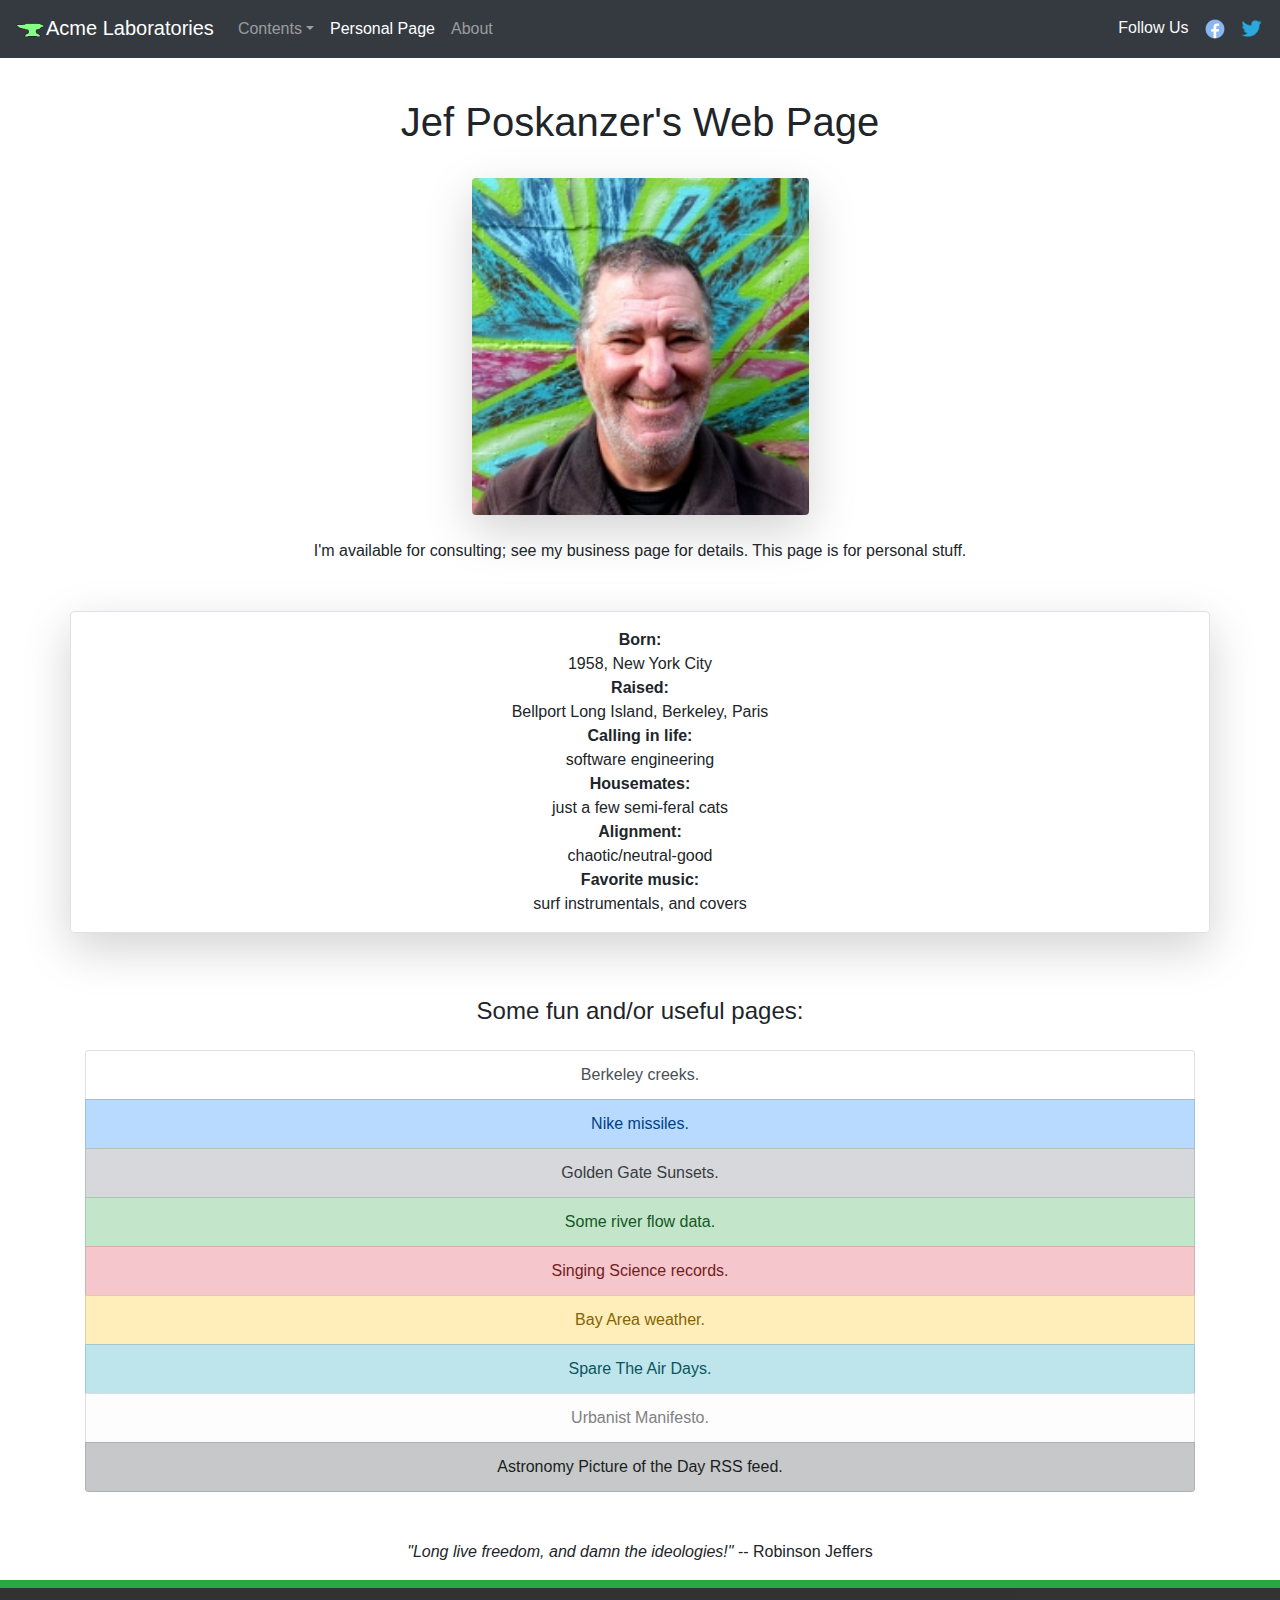
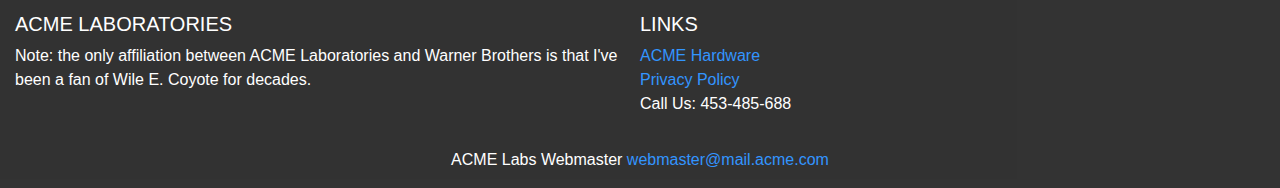
<file: contents/jef.html>
<!DOCTYPE html>
<html>
<head>
	<script src="http://code.jquery.com/jquery-1.9.1.js"></script>
	<title>Personal Page</title>
	<meta charset="utf-8">
	<link rel="icon" href="../images/anvil.png" type="image/gif" sizes="16x16">
	<meta name="viewport" content="width=device-width, initial-scale=1, shrink-to-fit=no">
	<link rel="stylesheet" type="text/css" href="../styles.css">
	<script src="https://code.jquery.com/jquery-3.3.1.slim.min.js" integrity="sha384-q8i/X+965DzO0rT7abK41JStQIAqVgRVzpbzo5smXKp4YfRvH+8abtTE1Pi6jizo" crossorigin="anonymous"></script>
	<script src="https://cdnjs.cloudflare.com/ajax/libs/popper.js/1.14.7/umd/popper.min.js" integrity="sha384-UO2eT0CpHqdSJQ6hJty5KVphtPhzWj9WO1clHTMGa3JDZwrnQq4sF86dIHNDz0W1" crossorigin="anonymous"></script>
	<script src="https://stackpath.bootstrapcdn.com/bootstrap/4.3.1/js/bootstrap.min.js" integrity="sha384-JjSmVgyd0p3pXB1rRibZUAYoIIy6OrQ6VrjIEaFf/nJGzIxFDsf4x0xIM+B07jRM" crossorigin="anonymous"></script>
	<link rel="stylesheet" href="https://stackpath.bootstrapcdn.com/bootstrap/4.3.1/css/bootstrap.min.css" integrity="sha384-ggOyR0iXCbMQv3Xipma34MD+dH/1fQ784/j6cY/iJTQUOhcWr7x9JvoRxT2MZw1T" crossorigin="anonymous">
</head>
<body>
	<nav class="navbar navbar-inverse navbar-expand-sm navbar-dark bg-dark fixed-top">
		<a href="../index.html" class="navbar-brand">
			<img src="../images/anvil.png" width="30" height="30" alt="anvil">Acme Laboratories
		</a>
		<button class="navbar-toggler" data-toggle="collapse" data-target="#navbarContent">
			<span class="navbar-toggler-icon"></span>
		</button>
		<div class="collapse navbar-collapse" id="navbarContent">
			<ul class="navbar-nav">
				<li class="nav-item dropdown">
				    <a class="nav-item nav-link dropdown-toggle" href="#" id="bd-versions" data-toggle="dropdown" aria-haspopup="true" aria-expanded="false">Contents</a>
				    	<div class="dropdown-menu dropdown-menu-left" aria-labelledby="bd-versions">
					        <a class="dropdown-item" href="../contents/canvas-maker.html">Canvas Maker</a>
					        <a class="dropdown-item" href="../contents/comments.html">Comments Weblet</a>
					        <a class="dropdown-item" href="../contents/freeware-library.html">Freeware Library</a>
					        <a class="dropdown-item" href="../contents/updates.html">Updates</a>
					        <a class="dropdown-item" href="../contents/web-apis.html">Web APIs</a>
						</div>
				</li>
				<li class="nav-item active">
					<a href="../contents/jef.html" class="nav-link">Personal Page</a>
				</li>
				<li class="nav-item">
					<a href="../acme-means.html" class="nav-link">About</a>
				</li>
			</ul>
			<ul class="navbar-nav ml-auto navbar-expand-sm">
				<li class="mr-3 text-light">Follow Us</li>
				<li>
					<a class="fb" href="https://facebook.com" target="_blank">
						<img src="../images/facebook-new.png" width="20" height="20">
					</a>
					<a href="https://twitter.com" target="_blank">
						<img src="../images/twitter.png" width="25" height="25">
					</a>
				</li>
			</ul>
		</div>
	</nav>


	<main>
		<h1 class="text-center pt-5 pb-4">Jef Poskanzer's Web Page</h1>
		<div class="d-flex justify-content-center">
			<img src="../images/jef.jpg" class="img thumbnail shadow-lg rounded">
		</div>
		<div class="text-center pt-4">
			<p>I'm available for consulting; see my business page for details. This page is for personal stuff.</p>
		</div>
		<div class="container border rounded shadow-lg pt-3 mt-5">
			<div class="text-center">
					<p>
					<strong>Born:</strong> <br>1958, New York City<br>
					<strong>Raised:</strong><br> Bellport Long Island, Berkeley, Paris<br>
					<strong>Calling in life:</strong><br> software engineering<br>
					<strong>Housemates:</strong><br> just a few semi-feral cats<br>
					<strong>Alignment:</strong><br> chaotic/neutral-good<br>
					<strong>Favorite music:</strong><br> surf instrumentals, and covers<br>
					</p>
			</div>
		</div>

		<div class="container mt-5 pt-3">
			<div class="text-center mb-5">
				<h4 class="pb-3">Some fun and/or useful pages:</h4>

					<div class="list-group">
					  <a href="https://acme.com/jef/creeks/" class="list-group-item list-group-item-action">Berkeley creeks.</a>
					  <a href="https://acme.com/jef/nike/" class="list-group-item list-group-item-action list-group-item-primary">Nike missiles.</a>
					  <a href="https://acme.com/jef/ggs/" class="list-group-item list-group-item-action list-group-item-secondary">Golden Gate Sunsets.</a>
					  <a href="https://acme.com/jef/flow/" class="list-group-item list-group-item-action list-group-item-success">Some river flow data.</a>
					  <a href="https://acme.com/jef/singing_science/" class="list-group-item list-group-item-action list-group-item-danger">Singing Science records.</a>
					  <a href="https://acme.com/jef/weather/" class="list-group-item list-group-item-action list-group-item-warning">Bay Area weather.</a>
					  <a href="https://acme.com/jef/spare/" class="list-group-item list-group-item-action list-group-item-info">Spare The Air Days.</a>
					  <a href="https://acme.com/jef/urbanist.html" class="list-group-item list-group-item-action list-group-item-light">Urbanist Manifesto.</a>
					  <a href="https://acme.com/jef/apod/" class="list-group-item list-group-item-action list-group-item-dark">Astronomy Picture of the Day RSS feed.</a>
					</div>
			</div>

			<div class="text-center">
				<p><i>"Long live freedom, and damn the ideologies!" </i>-- Robinson Jeffers</p>
			</div>
		</div>
	</main>
<div class="container-fluid pr-2 pl-5 pt-1 pb-1 bg-success"></div>
	<div class="footer">
		<footer class="page-footer font-small pt-4">
		  <div class="container-fluid text-center text-md-left">
		    <div class="row">
		      <div class="col-md-6 mt-md-0 mt-3">
		        <h5 class="text-uppercase">ACME Laboratories</h5>
		        Note: the only affiliation between ACME Laboratories and Warner Brothers is that I've been a fan of Wile E. Coyote for decades.
		      </div>
		      <hr class="clearfix w-100 d-md-none pb-3">
		      <div class="footer-links">
				  	<div>
				        <h5 class="text-uppercase">Links</h5>

				        <ul class="list-unstyled">
				          <li>
				             <a href="../infos/acme-hardwares.html">ACME Hardware</a>
				          </li>
				          <li>
				            	<a href="../infos/privacy.html">Privacy Policy</a>
				          	  </li>
				          <li>
				            <p>Call Us: 453-485-688</p>
				          </li>
				        </ul>
				    </div>
		      </div>
		    </div>
		  </div>
		  <div class="footer-copyright text-center py-3"> ACME Labs Webmaster
		    	<a href="mailto:webmaster@mail.acme.com"> webmaster@mail.acme.com</a>
		  </div>
		</footer>
	</div>

</body>
</html>
</file>
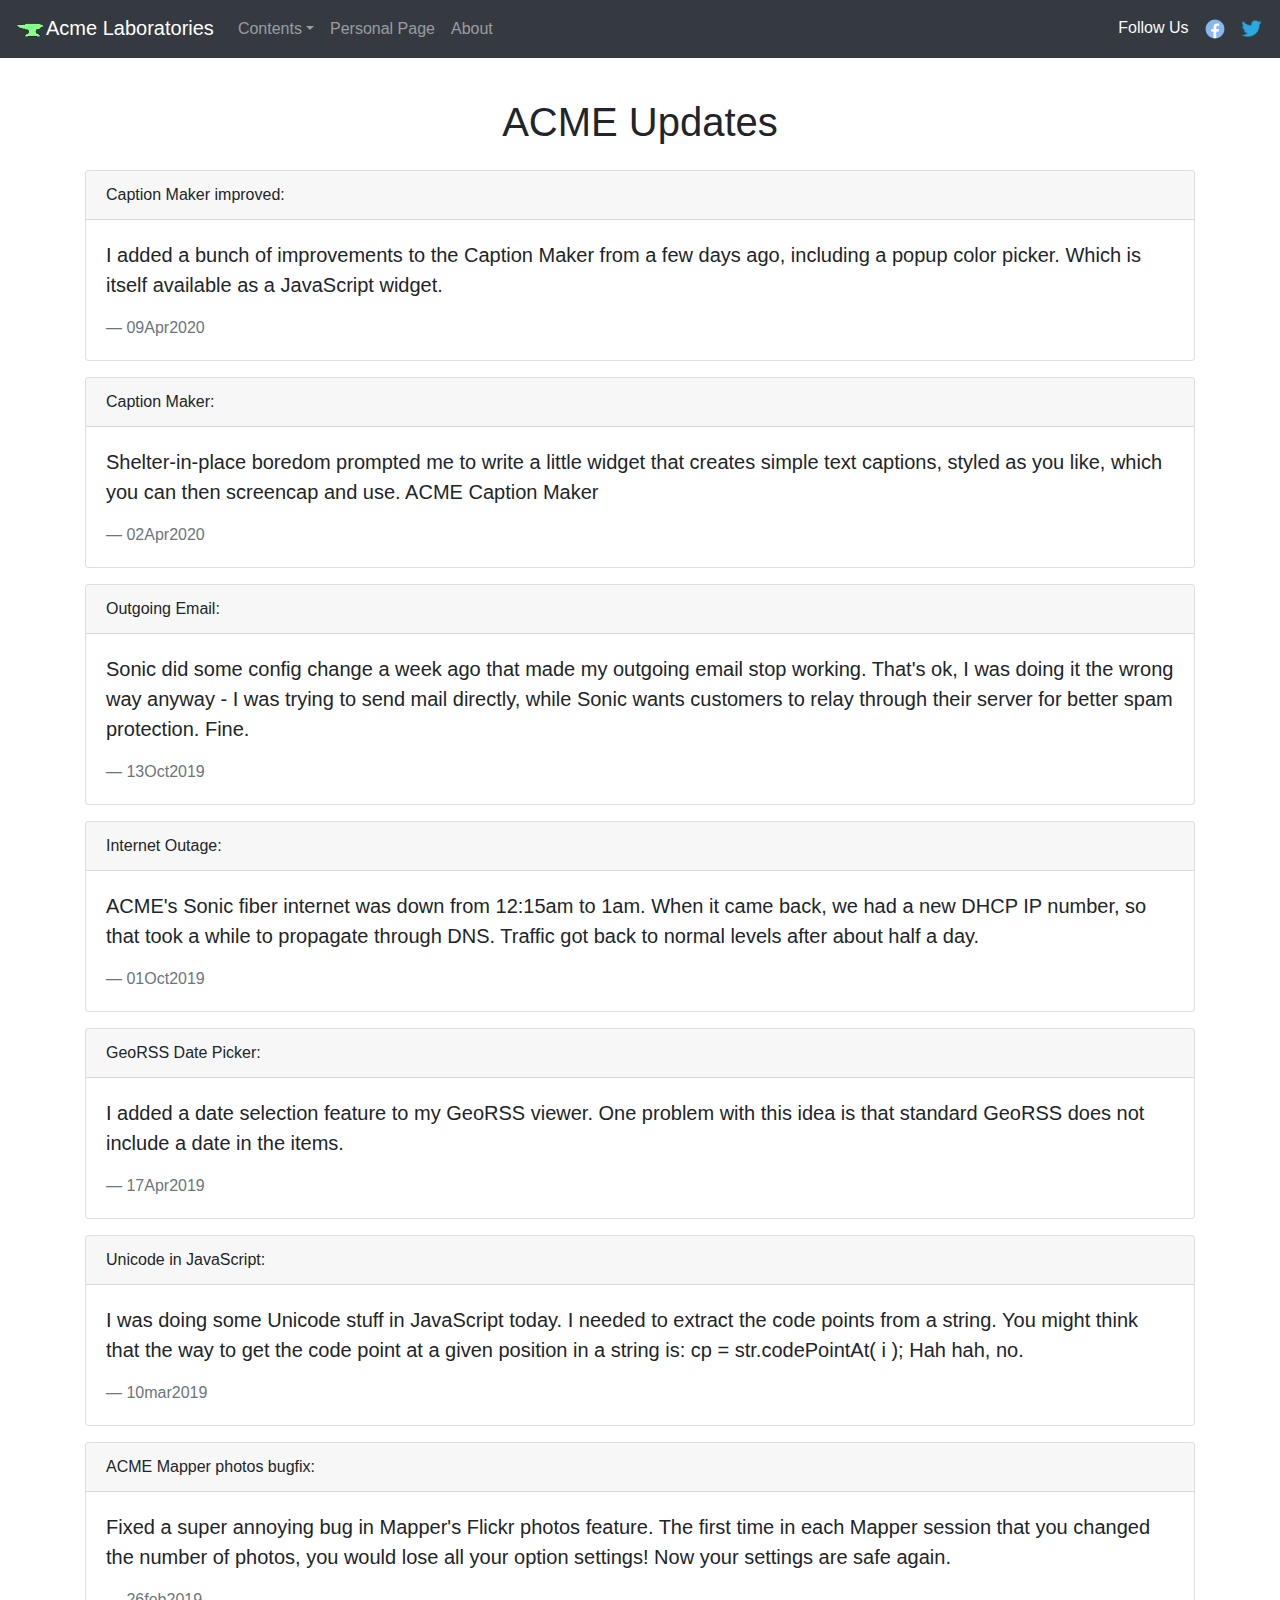
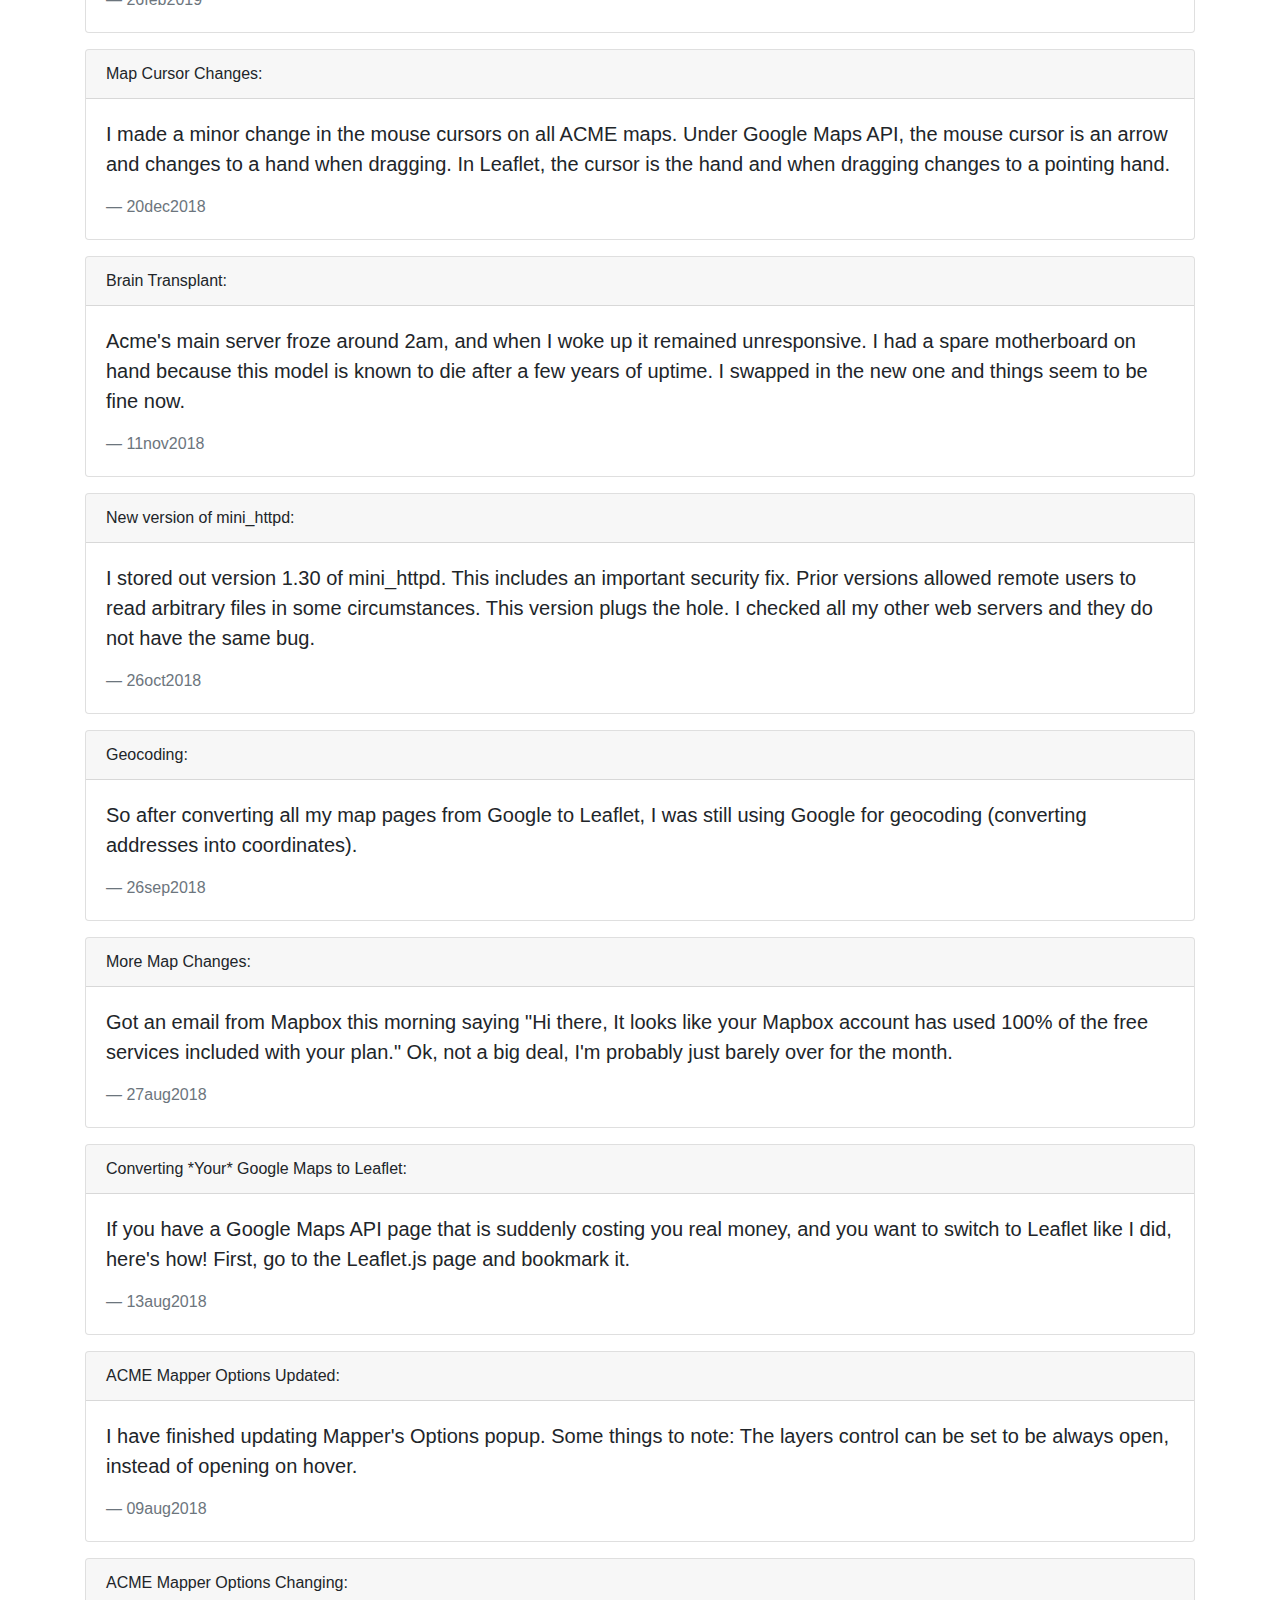
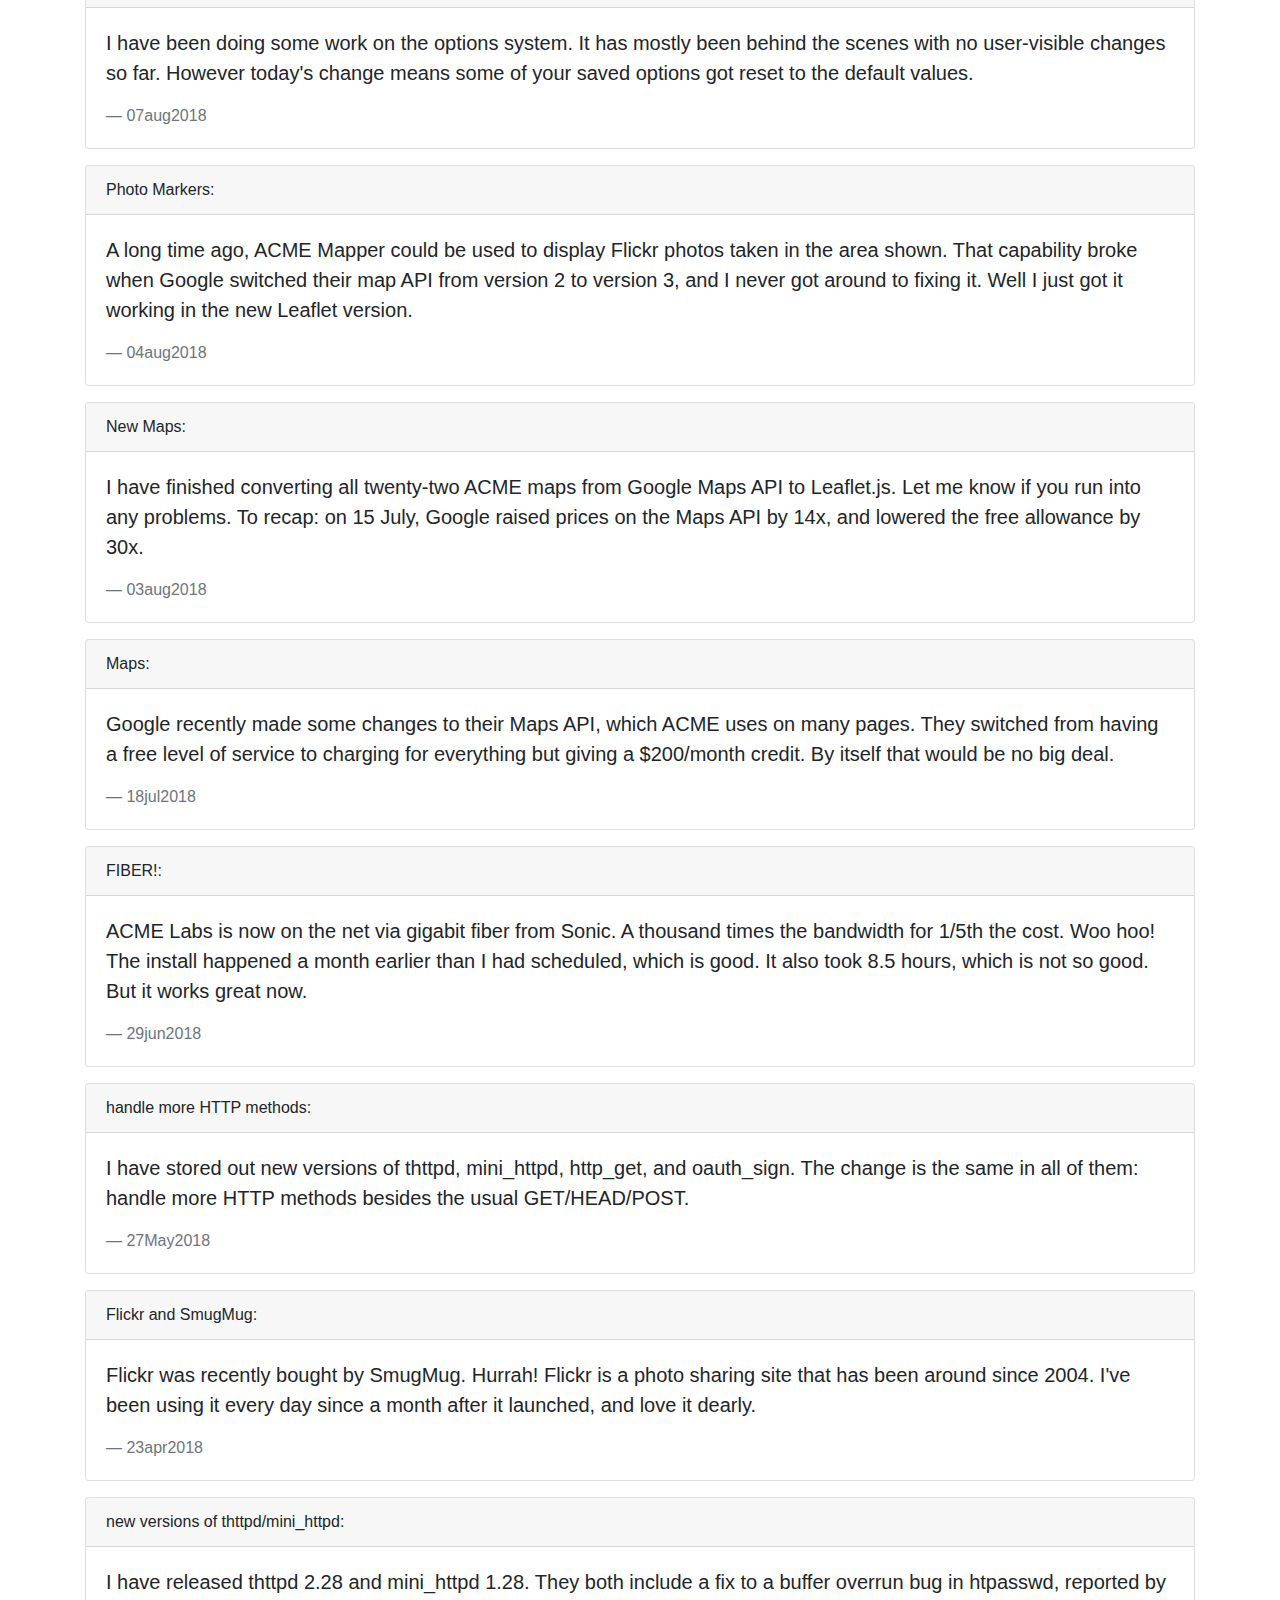
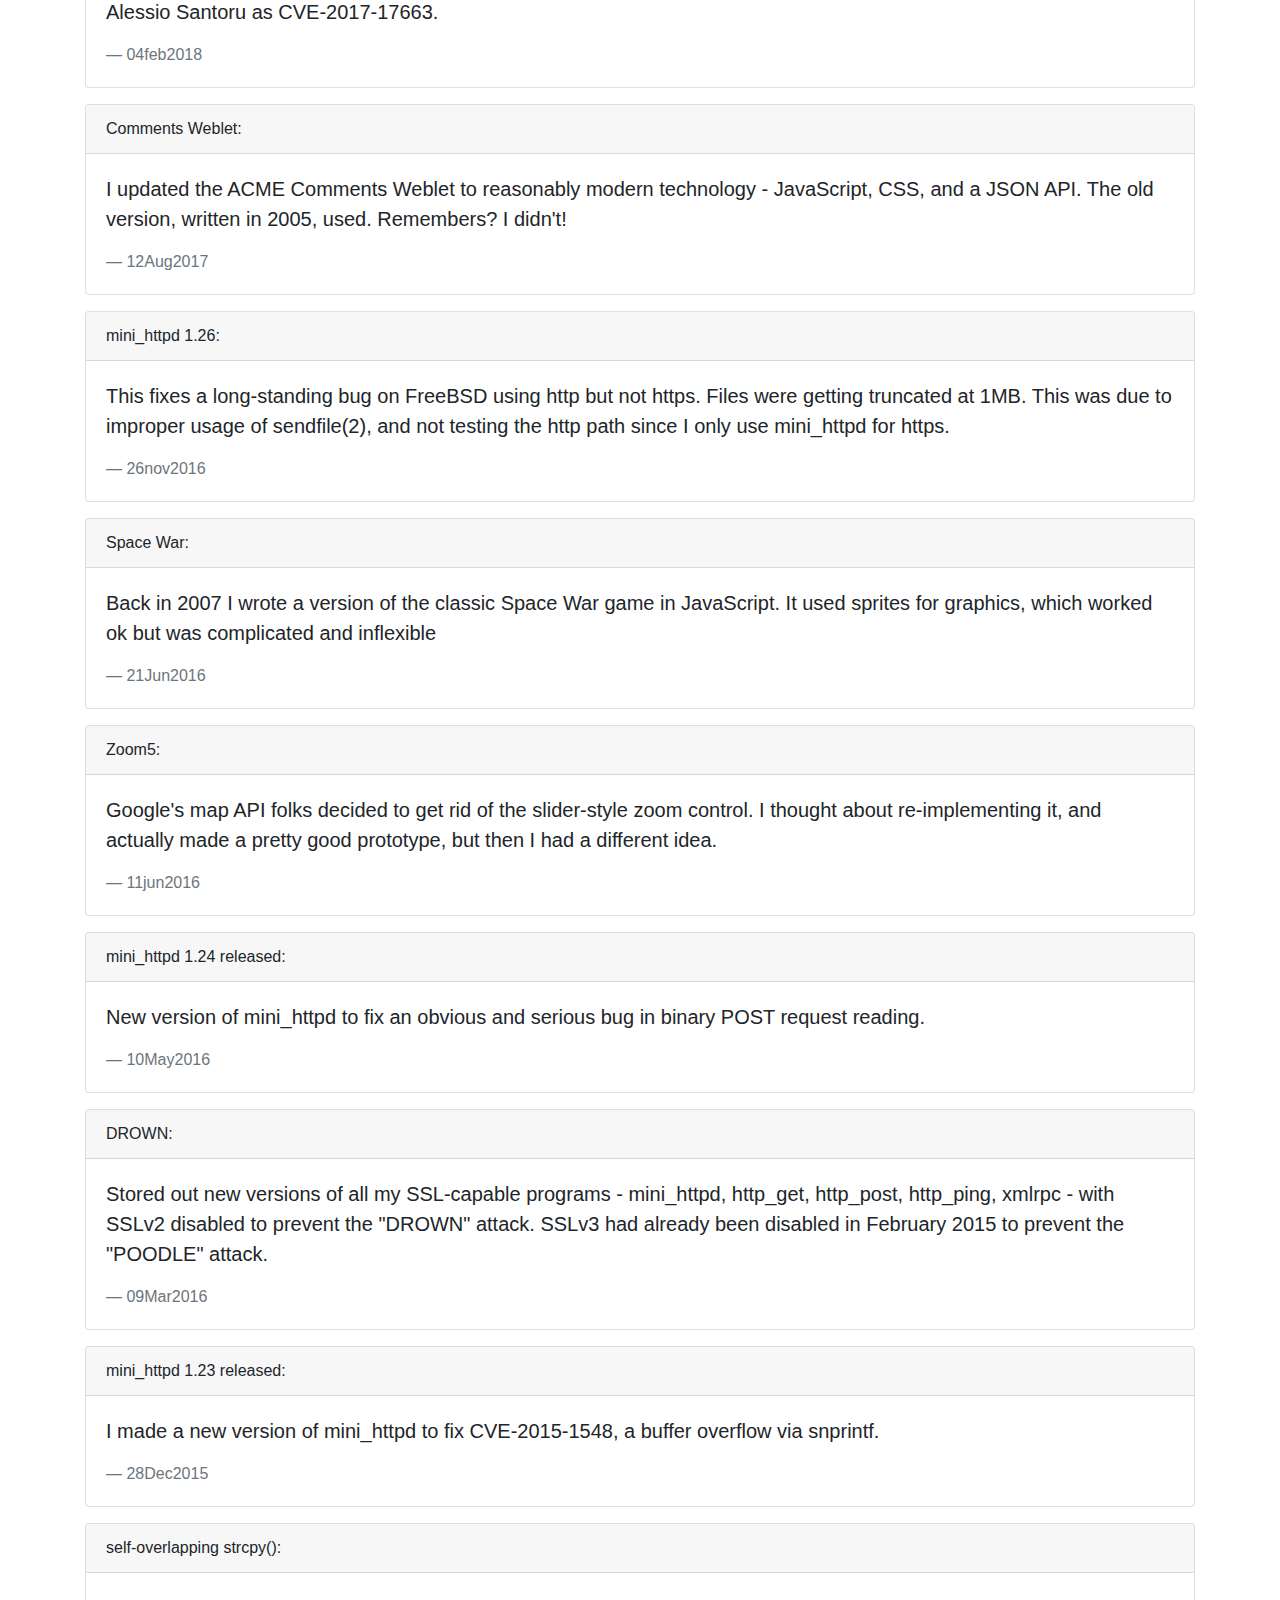
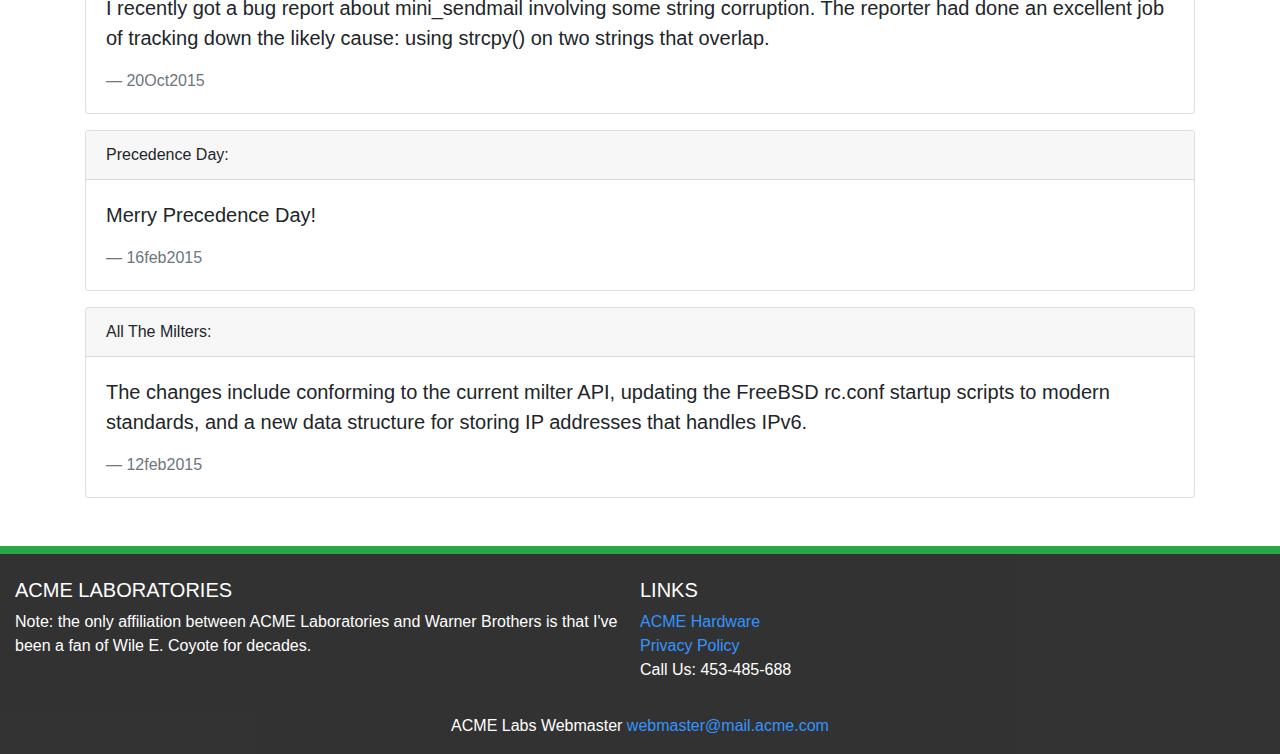
<file: contents/updates.html>
<!DOCTYPE html>
<html>
<head>
	<title>Updates</title>
	<meta charset="utf-8">
	<link rel="icon" href="../images/anvil.png" type="image/gif" sizes="16x16">
	<meta name="viewport" content="width=device-width, initial-scale=1, shrink-to-fit=no">
	<link rel="stylesheet" type="text/css" href="../styles.css">
	<script src="https://code.jquery.com/jquery-3.3.1.slim.min.js" integrity="sha384-q8i/X+965DzO0rT7abK41JStQIAqVgRVzpbzo5smXKp4YfRvH+8abtTE1Pi6jizo" crossorigin="anonymous"></script>
	<script src="https://cdnjs.cloudflare.com/ajax/libs/popper.js/1.14.7/umd/popper.min.js" integrity="sha384-UO2eT0CpHqdSJQ6hJty5KVphtPhzWj9WO1clHTMGa3JDZwrnQq4sF86dIHNDz0W1" crossorigin="anonymous"></script>
	<script src="https://stackpath.bootstrapcdn.com/bootstrap/4.3.1/js/bootstrap.min.js" integrity="sha384-JjSmVgyd0p3pXB1rRibZUAYoIIy6OrQ6VrjIEaFf/nJGzIxFDsf4x0xIM+B07jRM" crossorigin="anonymous"></script>
	<link rel="stylesheet" href="https://stackpath.bootstrapcdn.com/bootstrap/4.3.1/css/bootstrap.min.css" integrity="sha384-ggOyR0iXCbMQv3Xipma34MD+dH/1fQ784/j6cY/iJTQUOhcWr7x9JvoRxT2MZw1T" crossorigin="anonymous">
</head>
<body>
	<nav class="navbar navbar-inverse navbar-expand-sm navbar-dark bg-dark fixed-top">
		<a href="../index.html" class="navbar-brand">
			<img src="../images/anvil.png" width="30" height="30" alt="anvil">Acme Laboratories
		</a>
		<button class="navbar-toggler" data-toggle="collapse" data-target="#navbarContent">
			<span class="navbar-toggler-icon"></span>
		</button>
		<div class="collapse navbar-collapse" id="navbarContent">
			<ul class="navbar-nav">
				<li class="nav-item dropdown">
				    <a class="nav-item nav-link dropdown-toggle" href="#" id="bd-versions" data-toggle="dropdown" aria-haspopup="true" aria-expanded="false">Contents</a>
				    	<div class="dropdown-menu dropdown-menu-left" aria-labelledby="bd-versions">
					        <a class="dropdown-item" href="../contents/canvas-maker.html">Canvas Maker</a>
					        <a class="dropdown-item" href="../contents/comments.html">Comments Weblet</a>
					        <a class="dropdown-item" href="../contents/freeware-library.html">Freeware Library</a>
					        <a class="dropdown-item active" href="../contents/updates.html">Updates</a>
					        <a class="dropdown-item" href="../contents/web-apis.html">Web APIs</a>
						</div>
				</li>
				<li class="nav-item">
					<a href="../contents/jef.html" class="nav-link">Personal Page</a>
				</li>
				<li class="nav-item">
					<a href="../acme-means.html" class="nav-link">About</a>
				</li>
			</ul>
			<ul class="navbar-nav ml-auto navbar-expand-sm">
				<li class="mr-3 text-light">Follow Us</li>
				<li>
					<a class="fb" href="https://facebook.com" target="_blank">
						<img src="../images/facebook-new.png" width="20" height="20">
					</a>
					<a href="https://twitter.com" target="_blank">
						<img src="../images/twitter.png" width="25" height="25">
					</a>
				</li>
			</ul>
		</div>
	</nav>

	<main>

		<div class="container mt-5 text-center">
			<h1 class="pt-5 mt-5">ACME Updates</h1>
		</div>

		<div class="container mt-4">
			<div class="card mb-3">
			  <div class="card-header">
			    Caption Maker improved:
			  </div>
			  <div class="card-body">
			    <blockquote class="blockquote mb-0">
			      <p>I added a bunch of improvements to the Caption Maker from a few days ago, including a popup color picker. Which is itself available as a JavaScript widget.</p>
			      <footer class="blockquote-footer">09Apr2020</footer>
			    </blockquote>
			  </div>
			</div>

			<div class="card mb-3">
			  <div class="card-header">
			    Caption Maker:
			  </div>
			  <div class="card-body">
			    <blockquote class="blockquote mb-0">
			      <p>Shelter-in-place boredom prompted me to write a little widget that creates simple text captions, styled as you like, which you can then screencap and use. ACME Caption Maker</p>
			      <footer class="blockquote-footer">02Apr2020</footer>
			    </blockquote>
			  </div>
			</div>

			<div class="card mb-3">
			  <div class="card-header">
			    Outgoing Email:
			  </div>
			  <div class="card-body">
			    <blockquote class="blockquote mb-0">
			      <p>Sonic did some config change a week ago that made my outgoing email stop working. That's ok, I was doing it the wrong way anyway - I was trying to send mail directly, while Sonic wants customers to relay through their server for better spam protection. Fine. </p>
			      <footer class="blockquote-footer">13Oct2019</footer>
			    </blockquote>
			  </div>
			</div>

			<div class="card mb-3">
			  <div class="card-header">
			    Internet Outage:
			  </div>
			  <div class="card-body">
			    <blockquote class="blockquote mb-0">
			      <p>ACME's Sonic fiber internet was down from 12:15am to 1am. When it came back, we had a new DHCP IP number, so that took a while to propagate through DNS. Traffic got back to normal levels after about half a day.</p>
			      <footer class="blockquote-footer">01Oct2019</footer>
			    </blockquote>
			  </div>
			</div>

			<div class="card mb-3">
			  <div class="card-header">
			    GeoRSS Date Picker:
			  </div>
			  <div class="card-body">
			    <blockquote class="blockquote mb-0">
			      <p>I added a date selection feature to my GeoRSS viewer. One problem with this idea is that standard GeoRSS does not include a date in the items.</p>
			      <footer class="blockquote-footer">17Apr2019</footer>
			    </blockquote>
			  </div>
			</div>

			<div class="card mb-3">
			  <div class="card-header">
			    Unicode in JavaScript:
			  </div>
			  <div class="card-body">
			    <blockquote class="blockquote mb-0">
			      <p>I was doing some Unicode stuff in JavaScript today. I needed to extract the code points from a string. You might think that the way to get the code point at a given position in a string is: cp = str.codePointAt( i ); Hah hah, no.</p>
			      <footer class="blockquote-footer">10mar2019</footer>
			    </blockquote>
			  </div>
			</div>

			<div class="card mb-3">
			  <div class="card-header">
			    ACME Mapper photos bugfix:
			  </div>
			  <div class="card-body">
			    <blockquote class="blockquote mb-0">
			      <p>Fixed a super annoying bug in Mapper's Flickr photos feature. The first time in each Mapper session that you changed the number of photos, you would lose all your option settings! Now your settings are safe again.</p>
			      <footer class="blockquote-footer">26feb2019</footer>
			    </blockquote>
			  </div>
			</div>

			<div class="card mb-3">
			  <div class="card-header">
			    Map Cursor Changes:
			  </div>
			  <div class="card-body">
			    <blockquote class="blockquote mb-0">
			      <p>I made a minor change in the mouse cursors on all ACME maps. Under Google Maps API, the mouse cursor is an arrow and changes to a hand when dragging. In Leaflet, the cursor is the hand and when dragging changes to a pointing hand.</p>
			      <footer class="blockquote-footer">20dec2018</footer>
			    </blockquote>
			  </div>
			</div>

			<div class="card mb-3">
			  <div class="card-header">
			     Brain Transplant:
			  </div>
			  <div class="card-body">
			    <blockquote class="blockquote mb-0">
			      <p>Acme's main server froze around 2am, and when I woke up it remained unresponsive. I had a spare motherboard on hand because this model is known to die after a few years of uptime. I swapped in the new one and things seem to be fine now.</p>
			      <footer class="blockquote-footer">11nov2018</footer>
			    </blockquote>
			  </div>
			</div>

			<div class="card mb-3">
			  <div class="card-header">
			    New version of mini_httpd:
			  </div>
			  <div class="card-body">
			    <blockquote class="blockquote mb-0">
			      <p>I stored out version 1.30 of mini_httpd. This includes an important security fix. Prior versions allowed remote users to read arbitrary files in some circumstances. This version plugs the hole. I checked all my other web servers and they do not have the same bug.</p>
			      <footer class="blockquote-footer">26oct2018</footer>
			    </blockquote>
			  </div>
			</div>

			<div class="card mb-3">
			  <div class="card-header">
			     Geocoding:
			  </div>
			  <div class="card-body">
			    <blockquote class="blockquote mb-0">
			      <p>So after converting all my map pages from Google to Leaflet, I was still using Google for geocoding (converting addresses into coordinates).</p>
			      <footer class="blockquote-footer">26sep2018</footer>
			    </blockquote>
			  </div>
			</div>

			<div class="card mb-3">
			  <div class="card-header">
			    More Map Changes:
			  </div>
			  <div class="card-body">
			    <blockquote class="blockquote mb-0">
			      <p>Got an email from Mapbox this morning saying "Hi there, It looks like your Mapbox account has used 100% of the free services included with your plan." Ok, not a big deal, I'm probably just barely over for the month. </p>
			      <footer class="blockquote-footer">27aug2018</footer>
			    </blockquote>
			  </div>
			</div>

			<div class="card mb-3">
			  <div class="card-header">
			    Converting *Your* Google Maps to Leaflet:
			  </div>
			  <div class="card-body">
			    <blockquote class="blockquote mb-0">
			      <p>If you have a Google Maps API page that is suddenly costing you real money, and you want to switch to Leaflet like I did, here's how! First, go to the Leaflet.js page and bookmark it.</p>
			      <footer class="blockquote-footer">13aug2018</footer>
			    </blockquote>
			  </div>
			</div>

			<div class="card mb-3">
			  <div class="card-header">
			    ACME Mapper Options Updated:
			  </div>
			  <div class="card-body">
			    <blockquote class="blockquote mb-0">
			      <p>I have finished updating Mapper's Options popup. Some things to note: The layers control can be set to be always open, instead of opening on hover. </p>
			      <footer class="blockquote-footer">09aug2018</footer>
			    </blockquote>
			  </div>
			</div>

			<div class="card mb-3">
			  <div class="card-header">
			    ACME Mapper Options Changing:
			  </div>
			  <div class="card-body">
			    <blockquote class="blockquote mb-0">
			      <p>I have been doing some work on the options system. It has mostly been behind the scenes with no user-visible changes so far. However today's change means some of your saved options got reset to the default values. </p>
			      <footer class="blockquote-footer">07aug2018</footer>
			    </blockquote>
			  </div>
			</div>

			<div class="card mb-3">
			  <div class="card-header">
			    Photo Markers:
			  </div>
			  <div class="card-body">
			    <blockquote class="blockquote mb-0">
			      <p>A long time ago, ACME Mapper could be used to display Flickr photos taken in the area shown. That capability broke when Google switched their map API from version 2 to version 3, and I never got around to fixing it. Well I just got it working in the new Leaflet version.</p>
			      <footer class="blockquote-footer">04aug2018</footer>
			    </blockquote>
			  </div>
			</div>

			<div class="card mb-3">
			  <div class="card-header">
			     New Maps:
			  </div>
			  <div class="card-body">
			    <blockquote class="blockquote mb-0">
			      <p>I have finished converting all twenty-two ACME maps from Google Maps API to Leaflet.js. Let me know if you run into any problems. To recap: on 15 July, Google raised prices on the Maps API by 14x, and lowered the free allowance by 30x.</p>
			      <footer class="blockquote-footer">03aug2018</footer>
			    </blockquote>
			  </div>
			</div>

			<div class="card mb-3">
			  <div class="card-header">
			    Maps:
			  </div>
			  <div class="card-body">
			    <blockquote class="blockquote mb-0">
			      <p>Google recently made some changes to their Maps API, which ACME uses on many pages. They switched from having a free level of service to charging for everything but giving a $200/month credit. By itself that would be no big deal. </p>
			      <footer class="blockquote-footer">18jul2018</footer>
			    </blockquote>
			  </div>
			</div>

			<div class="card mb-3">
			  <div class="card-header">
			    FIBER!:
			  </div>
			  <div class="card-body">
			    <blockquote class="blockquote mb-0">
			      <p>ACME Labs is now on the net via gigabit fiber from Sonic. A thousand times the bandwidth for 1/5th the cost. Woo hoo! The install happened a month earlier than I had scheduled, which is good. It also took 8.5 hours, which is not so good. But it works great now. </p>
			      <footer class="blockquote-footer">29jun2018</footer>
			    </blockquote>
			  </div>
			</div>

			<div class="card mb-3">
			  <div class="card-header">
			    handle more HTTP methods:
			  </div>
			  <div class="card-body">
			    <blockquote class="blockquote mb-0">
			      <p>I have stored out new versions of thttpd, mini_httpd, http_get, and oauth_sign. The change is the same in all of them: handle more HTTP methods besides the usual GET/HEAD/POST. </p>
			      <footer class="blockquote-footer">27May2018</footer>
			    </blockquote>
			  </div>
			</div>

			<div class="card mb-3">
			  <div class="card-header">
			    Flickr and SmugMug:
			  </div>
			  <div class="card-body">
			    <blockquote class="blockquote mb-0">
			      <p>Flickr was recently bought by SmugMug. Hurrah! Flickr is a photo sharing site that has been around since 2004. I've been using it every day since a month after it launched, and love it dearly.</p>
			      <footer class="blockquote-footer">23apr2018 </footer>
			    </blockquote>
			  </div>
			</div>

			<div class="card mb-3">
			  <div class="card-header">
			    new versions of thttpd/mini_httpd:
			  </div>
			  <div class="card-body">
			    <blockquote class="blockquote mb-0">
			      <p>I have released thttpd 2.28 and mini_httpd 1.28. They both include a fix to a buffer overrun bug in htpasswd, reported by Alessio Santoru as CVE-2017-17663.</p>
			      <footer class="blockquote-footer">04feb2018</footer>
			    </blockquote>
			  </div>
			</div>

			<div class="card mb-3">
			  <div class="card-header">
			    Comments Weblet:
			  </div>
			  <div class="card-body">
			    <blockquote class="blockquote mb-0">
			      <p>I updated the ACME Comments Weblet to reasonably modern technology - JavaScript, CSS, and a JSON API. The old version, written in 2005, used. Remembers? I didn't!</p>
			      <footer class="blockquote-footer">12Aug2017</footer>
			    </blockquote>
			  </div>
			</div>

			<div class="card mb-3">
			  <div class="card-header">
			    mini_httpd 1.26:
			  </div>
			  <div class="card-body">
			    <blockquote class="blockquote mb-0">
			      <p>This fixes a long-standing bug on FreeBSD using http but not https. Files were getting truncated at 1MB. This was due to improper usage of sendfile(2), and not testing the http path since I only use mini_httpd for https. </p>
			      <footer class="blockquote-footer">26nov2016</footer>
			    </blockquote>
			  </div>
			</div>

			<div class="card mb-3">
			  <div class="card-header">
			    Space War:
			  </div>
			  <div class="card-body">
			    <blockquote class="blockquote mb-0">
			      <p>Back in 2007 I wrote a version of the classic Space War game in JavaScript. It used sprites for graphics, which worked ok but was complicated and inflexible</p>
			      <footer class="blockquote-footer">21Jun2016</footer>
			    </blockquote>
			  </div>
			</div>

			<div class="card mb-3">
			  <div class="card-header">
			    Zoom5:
			  </div>
			  <div class="card-body">
			    <blockquote class="blockquote mb-0">
			      <p>Google's map API folks decided to get rid of the slider-style zoom control. I thought about re-implementing it, and actually made a pretty good prototype, but then I had a different idea.</p>
			      <footer class="blockquote-footer">11jun2016</footer>
			    </blockquote>
			  </div>
			</div>

			<div class="card mb-3">
			  <div class="card-header">
			    mini_httpd 1.24 released:
			  </div>
			  <div class="card-body">
			    <blockquote class="blockquote mb-0">
			      <p>New version of mini_httpd to fix an obvious and serious bug in binary POST request reading.</p>
			      <footer class="blockquote-footer">10May2016</footer>
			    </blockquote>
			  </div>
			</div>

			<div class="card mb-3">
			  <div class="card-header">
			     DROWN:
			  </div>
			  <div class="card-body">
			    <blockquote class="blockquote mb-0">
			      <p>Stored out new versions of all my SSL-capable programs - mini_httpd, http_get, http_post, http_ping, xmlrpc - with SSLv2 disabled to prevent the "DROWN" attack. SSLv3 had already been disabled in February 2015 to prevent the "POODLE" attack.</p>
			      <footer class="blockquote-footer">09Mar2016</footer>
			    </blockquote>
			  </div>
			</div>

			<div class="card mb-3">
			  <div class="card-header">
			    mini_httpd 1.23 released:
			  </div>
			  <div class="card-body">
			    <blockquote class="blockquote mb-0">
			      <p>I made a new version of mini_httpd to fix CVE-2015-1548, a buffer overflow via snprintf.</p>
			      <footer class="blockquote-footer">28Dec2015</footer>
			    </blockquote>
			  </div>
			</div>

			<div class="card mb-3">
			  <div class="card-header">
			    self-overlapping strcpy():
			  </div>
			  <div class="card-body">
			    <blockquote class="blockquote mb-0">
			      <p>I recently got a bug report about mini_sendmail involving some string corruption. The reporter had done an excellent job of tracking down the likely cause: using strcpy() on two strings that overlap.</p>
			      <footer class="blockquote-footer">20Oct2015</footer>
			    </blockquote>
			  </div>
			</div>

			<div class="card mb-3">
			  <div class="card-header">
			    Precedence Day:
			  </div>
			  <div class="card-body">
			    <blockquote class="blockquote mb-0">
			      <p>Merry Precedence Day!</p>
			      <footer class="blockquote-footer">16feb2015</footer>
			    </blockquote>
			  </div>
			</div>

			<div class="card mb-5">
			  <div class="card-header">
			     All The Milters:
			  </div>
			  <div class="card-body">
			    <blockquote class="blockquote mb-0">
			      <p>The changes include conforming to the current milter API, updating the FreeBSD rc.conf startup scripts to modern standards, and a new data structure for storing IP addresses that handles IPv6.</p>
			      <footer class="blockquote-footer">12feb2015</footer>
			    </blockquote>
			  </div>
			</div>

			</div>
		</div>
	</main>

	<div class="container-fluid pr-2 pl-5 pt-1 pb-1 bg-success"></div>
		<div class="footer">
			<footer class="page-footer font-small pt-4">
			  <div class="container-fluid text-center text-md-left">
			    <div class="row">
			      <div class="col-md-6 mt-md-0 mt-3">
			        <h5 class="text-uppercase">ACME Laboratories</h5>
			        Note: the only affiliation between ACME Laboratories and Warner Brothers is that I've been a fan of Wile E. Coyote for decades.
			      </div>
			      <hr class="clearfix w-100 d-md-none pb-3">
			      <div class="footer-links">
				  	<div>
				        <h5 class="text-uppercase">Links</h5>

				        <ul class="list-unstyled">
				          <li>
				            <a href="../infos/acme-hardwares.html">ACME Hardware</a>
				          </li>
				          <li>
				            	<a href="../infos/privacy.html">Privacy Policy</a>
				          	  </li>
				          <li>
				            <p>Call Us: 453-485-688</p>
				          </li>
				        </ul>
				    </div>
		      </div>
		    </div>
		  </div>
		  <div class="footer-copyright text-center py-3"> ACME Labs Webmaster
		    	<a href="mailto:webmaster@mail.acme.com"> webmaster@mail.acme.com</a>
		  </div>
		</footer>
	</div>


</body>
</html>
</file>
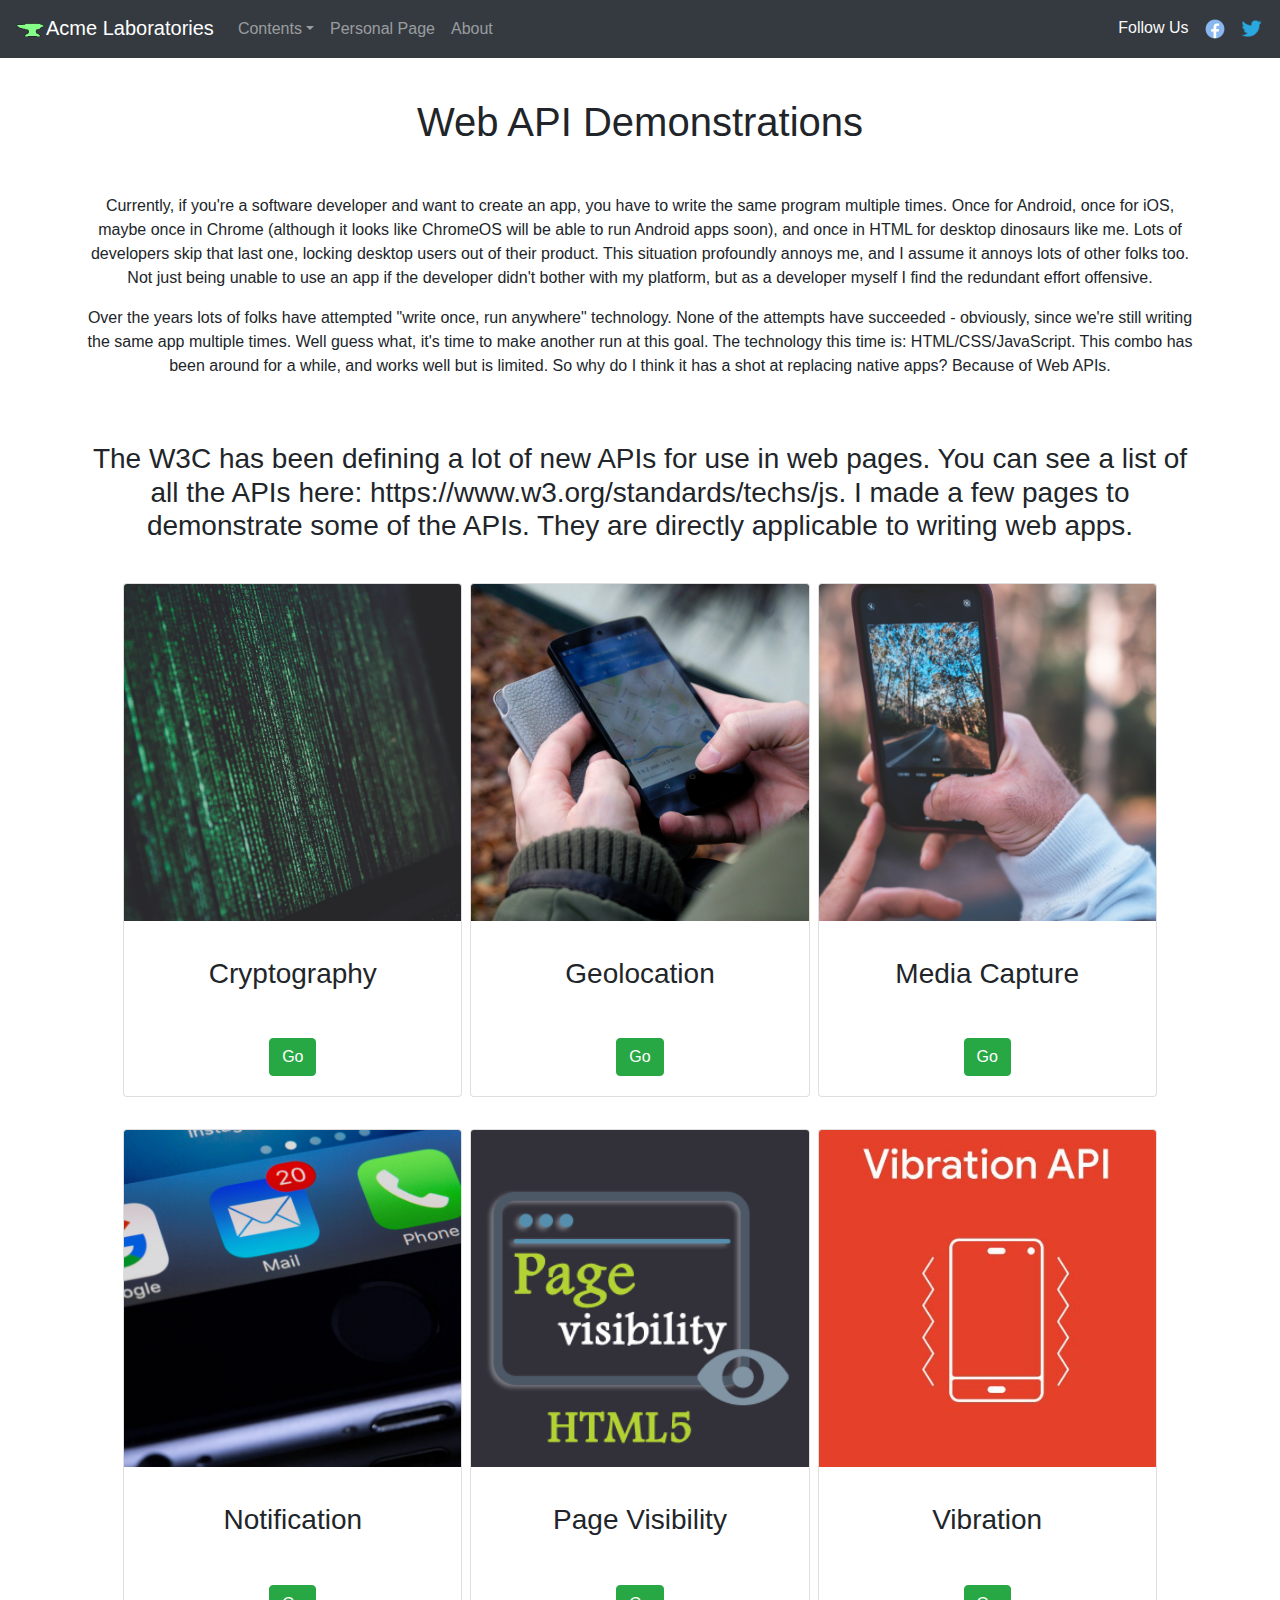
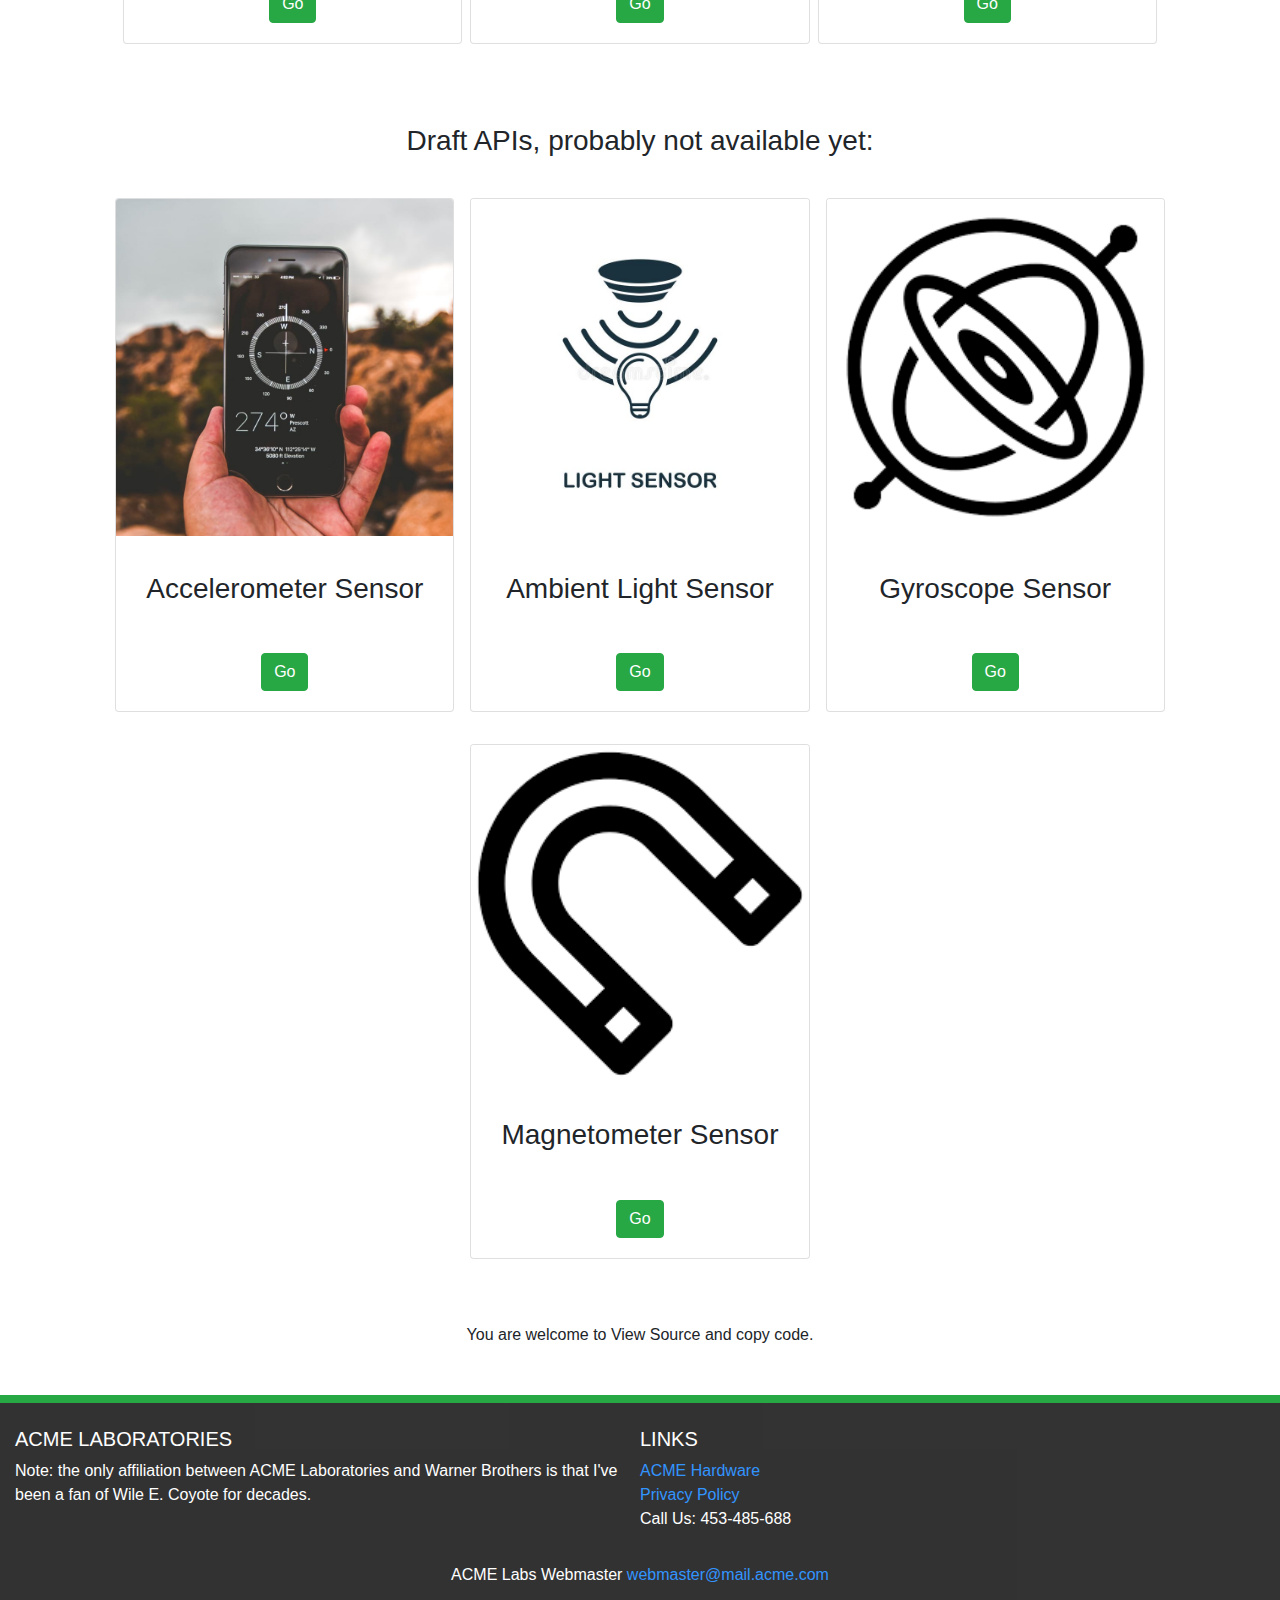
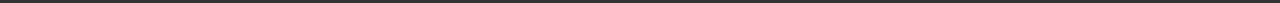
<file: contents/web-apis.html>
<!DOCTYPE html>
<html>
<head>
	<title>Web API</title>
	<meta charset="utf-8">
	<link rel="icon" href="../images/anvil.png" type="image/gif" sizes="16x16">
	<meta name="viewport" content="width=device-width, initial-scale=1, shrink-to-fit=no">
	<link rel="stylesheet" type="text/css" href="../styles.css">
	<script src="https://code.jquery.com/jquery-3.3.1.slim.min.js" integrity="sha384-q8i/X+965DzO0rT7abK41JStQIAqVgRVzpbzo5smXKp4YfRvH+8abtTE1Pi6jizo" crossorigin="anonymous"></script>
	<script src="https://cdnjs.cloudflare.com/ajax/libs/popper.js/1.14.7/umd/popper.min.js" integrity="sha384-UO2eT0CpHqdSJQ6hJty5KVphtPhzWj9WO1clHTMGa3JDZwrnQq4sF86dIHNDz0W1" crossorigin="anonymous"></script>
	<script src="https://stackpath.bootstrapcdn.com/bootstrap/4.3.1/js/bootstrap.min.js" integrity="sha384-JjSmVgyd0p3pXB1rRibZUAYoIIy6OrQ6VrjIEaFf/nJGzIxFDsf4x0xIM+B07jRM" crossorigin="anonymous"></script>
	<link rel="stylesheet" href="https://stackpath.bootstrapcdn.com/bootstrap/4.3.1/css/bootstrap.min.css" integrity="sha384-ggOyR0iXCbMQv3Xipma34MD+dH/1fQ784/j6cY/iJTQUOhcWr7x9JvoRxT2MZw1T" crossorigin="anonymous">
</head>
<body>
	<nav class="navbar navbar-inverse navbar-expand-sm navbar-dark bg-dark fixed-top">
		<a href="../index.html" class="navbar-brand">
			<img src="../images/anvil.png" width="30" height="30" alt="anvil">Acme Laboratories
		</a>
		<button class="navbar-toggler" data-toggle="collapse" data-target="#navbarContent">
			<span class="navbar-toggler-icon"></span>
		</button>
		<div class="collapse navbar-collapse" id="navbarContent">
			<ul class="navbar-nav">
				<li class="nav-item dropdown">
				    <a class="nav-item nav-link dropdown-toggle" href="#" id="bd-versions" data-toggle="dropdown" aria-haspopup="true" aria-expanded="false">Contents</a>
				    	<div class="dropdown-menu dropdown-menu-left" aria-labelledby="bd-versions">
					        <a class="dropdown-item" href="../contents/canvas-maker.html">Canvas Maker</a>
					        <a class="dropdown-item" href="../contents/comments.html">Comments Weblet</a>
					        <a class="dropdown-item" href="../contents/freeware-library.html">Freeware Library</a>
					        <a class="dropdown-item" href="../contents/updates.html">Updates</a>
					        <a class="dropdown-item active" href="../contents/web-apis.html">Web APIs</a>
						</div>
				</li>
				<li class="nav-item">
					<a href="../contents/jef.html" class="nav-link">Personal Page</a>
				</li>
				<li class="nav-item">
					<a href="../acme-means.html" class="nav-link">About</a>
				</li>
			</ul>
			<ul class="navbar-nav ml-auto navbar-expand-sm">
				<li class="mr-3 text-light">Follow Us</li>
				<li>
					<a class="fb" href="https://facebook.com" target="_blank">
						<img src="../images/facebook-new.png" width="20" height="20">
					</a>
					<a href="https://twitter.com" target="_blank">
						<img src="../images/twitter.png" width="25" height="25">
					</a>
				</li>
			</ul>
		</div>
	</nav>

	<main>

		<div class="text-center mt-5 mb-5">
			<h1 class="mb-5 mt-5 pt-5">Web API Demonstrations</h1>
			<div class="container">
				<p>Currently, if you're a software developer and want to create an app, you have to write the same program multiple times. Once for Android, once for iOS, maybe once in Chrome (although it looks like ChromeOS will be able to run Android apps soon), and once in HTML for desktop dinosaurs like me. Lots of developers skip that last one, locking desktop users out of their product. This situation profoundly annoys me, and I assume it annoys lots of other folks too. Not just being unable to use an app if the developer didn't bother with my platform, but as a developer myself I find the redundant effort offensive.</p>
				<p>Over the years lots of folks have attempted "write once, run anywhere" technology. None of the attempts have succeeded - obviously, since we're still writing the same app multiple times. Well guess what, it's time to make another run at this goal. The technology this time is: HTML/CSS/JavaScript. This combo has been around for a while, and works well but is limited. So why do I think it has a shot at replacing native apps? Because of Web APIs.</p>
				<h3 class="mt-5 pt-3 mb-4 changefont">The W3C has been defining a lot of new APIs for use in web pages. You can see a list of all the APIs here: https://www.w3.org/standards/techs/js. I made a few pages to demonstrate some of the APIs. They are directly applicable to writing web apps.</h3>
			</div>

			<div class="container">
				<div class="row d-flex justify-content-center">
					<div class="card mt-3 ml-1 mr-1 mb-3" style="width: 21.2rem;">
					  <img class="card-img-top img" src="../images/crypto.jpeg" alt="Card image cap">
					  <div class="card-body">
					    <h3 class="card-title mt-3 mb-5">Cryptography</h3>
					    <a href="https://acme.com/webapis/crypto.html" class="btn btn-success">Go</a>
					  </div>
					</div>

					<div class="card mt-3 ml-1 mr-1 mb-3" style="width: 21.2rem;">
					  <img class="card-img-top img" src="../images/geolocation.jpg" alt="Card image cap">
					  <div class="card-body">
					    <h3 class="card-title mt-3 mb-5">Geolocation</h3>
					    <a href="https://acme.com/webapis/geolocation.html" class="btn btn-success">Go</a>
					  </div>
					</div>

					<div class="card mt-3 ml-1 mr-1 mb-3" style="width: 21.2rem;">
					  <img class="card-img-top img" src="../images/capture.jpeg" alt="Card image cap">
					  <div class="card-body">
					    <h3 class="card-title mt-3 mb-5">Media Capture</h3>
					    <a href="https://acme.com/webapis/media_capture.html" class="btn btn-success">Go</a>
					  </div>
					</div>
				</div>
			</div>

			<div class="container">
					<div class="row d-flex justify-content-center">
					<div class="card mt-3 ml-1 mr-1 mb-3" style="width: 21.2rem;">
					  <img class="card-img-top img" src="../images/notif.jpeg" alt="Card image cap">
					  <div class="card-body">
					    <h3 class="card-title mt-3 mb-5">Notification</h3>
					    <a href="https://acme.com/webapis/notification.html" class="btn btn-success">Go</a>
					  </div>
					</div>

					<div class="card mt-3 ml-1 mr-1 mb-3" style="width: 21.2rem;">
					  <img class="card-img-top img" src="../images/visibility.png" alt="Card image cap">
					  <div class="card-body">
					    <h3 class="card-title mt-3 mb-5">Page Visibility</h3>
					    <a href="https://acme.com/webapis/visibility.html" class="btn btn-success">Go</a>
					  </div>
					</div>

					<div class="card mt-3 ml-1 mr-1 mb-3" style="width: 21.2rem;">
					  <img class="card-img-top img" src="../images/vibration.jpeg" alt="Card image cap">
					  <div class="card-body">
					    <h3 class="card-title mt-3 mb-5">Vibration</h3>
					    <a href="https://acme.com/webapis/vibration.html" class="btn btn-success">Go</a>
					  </div>
					</div>
				</div>
			</div>

			<div class="container">
				<h3 class="mt-5 pt-3 mb-4">Draft APIs, probably not available yet:</h3>
			</div>

			<div class="container">
					<div class="row d-flex justify-content-center">
					<div class="card mt-3 ml-2 mr-2 mb-3" style="width: 21.2rem;">
					  <img class="card-img-top img" src="../images/accelerometer.jpg" alt="Card image cap">
					  <div class="card-body">
					    <h3 class="card-title mt-3 mb-5">Accelerometer Sensor</h3>
					    <a href="https://acme.com/webapis/accelerometer.html" class="btn btn-success">Go</a>
					  </div>
					</div>

					<div class="card mt-3 ml-2 mr-2 mb-3" style="width: 21.2rem;">
					  <img class="card-img-top img" src="../images/lightsensor.jpg" alt="Card image cap">
					  <div class="card-body">
					    <h3 class="card-title mt-3 mb-5">Ambient Light Sensor</h3>
					    <a href="https://acme.com/webapis/ambientlight.html" class="btn btn-success">Go</a>
					  </div>
					</div>

					<div class="card mt-3 ml-2 mr-2 mb-3" style="width: 21.2rem;">
					  <img class="card-img-top img" src="../images/gyro.png" alt="Card image cap">
					  <div class="card-body">
					    <h3 class="card-title mt-3 mb-5">Gyroscope Sensor</h3>
					    <a href="https://acme.com/webapis/gyroscope.html" class="btn btn-success">Go</a>
					  </div>
					</div>

					<div class="card mt-3 ml-2 mr-2 mb-3" style="width: 21.2rem;">
					  <img class="card-img-top img" src="../images/magnet.png" alt="Card image cap">
					  <div class="card-body">
					    <h3 class="card-title mt-3 mb-5">Magnetometer Sensor</h3>
					    <a href="https://acme.com/webapis/magnetometer.html" class="btn btn-success">Go</a>
					  </div>
					</div>
					</div>

					
				</div>

			<div class="mt-5">
				<p>You are welcome to View Source and copy code.</p>
			</div>

			</div>

		</div>
	</main>

	<div class="container-fluid pr-2 pl-5 pt-1 pb-1 bg-success"></div>
		<div class="footer">
			<footer class="page-footer font-small pt-4">
			  <div class="container-fluid text-center text-md-left">
			    <div class="row">
			      <div class="col-md-6 mt-md-0 mt-3">
			        <h5 class="text-uppercase">ACME Laboratories</h5>
			        Note: the only affiliation between ACME Laboratories and Warner Brothers is that I've been a fan of Wile E. Coyote for decades.
			      </div>
			      <hr class="clearfix w-100 d-md-none pb-3">
			      <div class="footer-links">
				  	<div>
				        <h5 class="text-uppercase">Links</h5>

				        <ul class="list-unstyled">
				          <li>
				             <a href="../infos/acme-hardwares.html">ACME Hardware</a>
				          </li>
				          <li>
				            	<a href="../infos/privacy.html">Privacy Policy</a>
				          	  </li>
				          <li>
				            <p>Call Us: 453-485-688</p>
				          </li>
				        </ul>
				    </div>
		      </div>
		    </div>
		  </div>
		  <div class="footer-copyright text-center py-3"> ACME Labs Webmaster
		    	<a href="mailto:webmaster@mail.acme.com"> webmaster@mail.acme.com</a>
		  </div>
		</footer>
	</div>

</body>
</html>
</file>
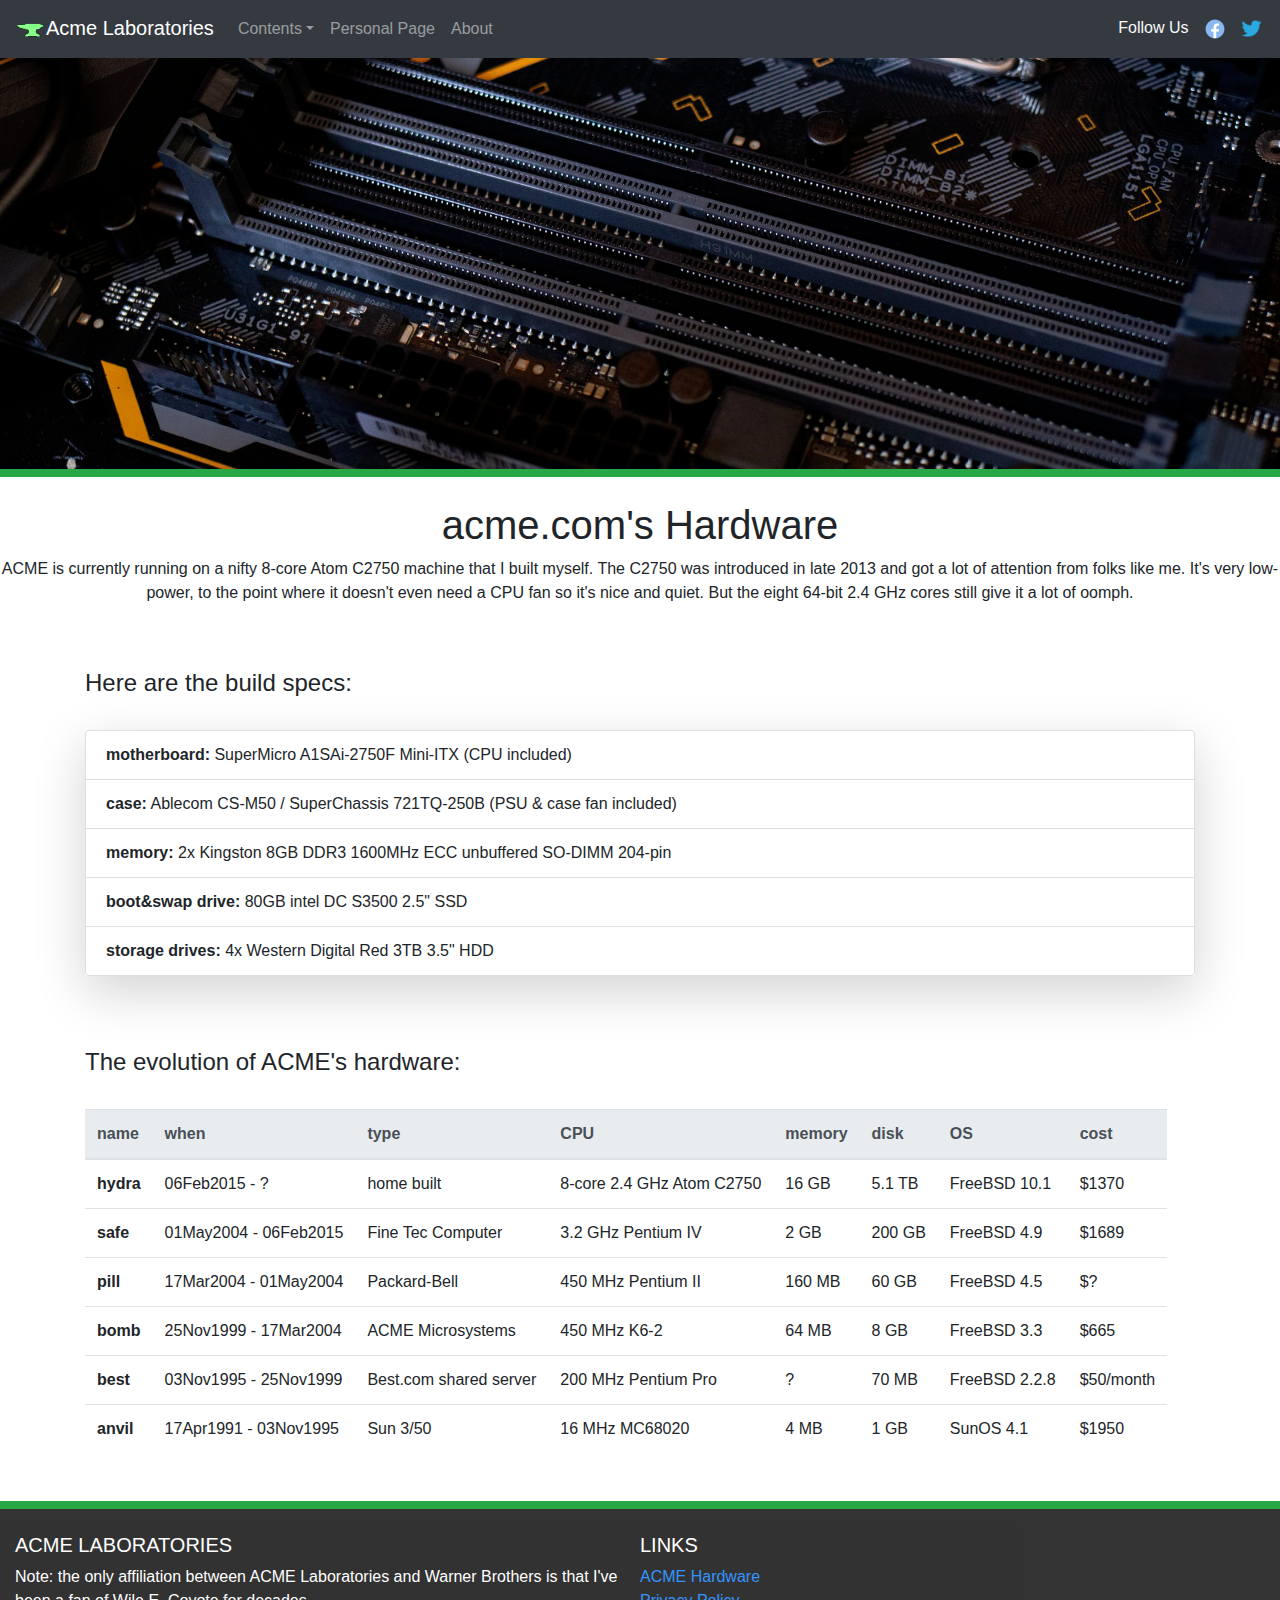
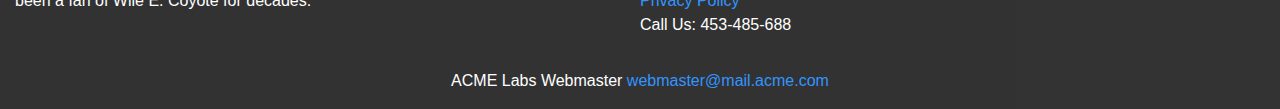
<file: infos/acme-hardwares.html>
<!DOCTYPE html>
<html>
<head>
	<title>ACME Hardware</title>
	<meta charset="utf-8">
	<link rel="icon" href="../images/anvil.png" type="image/gif" sizes="16x16">
	<meta name="viewport" content="width=device-width, initial-scale=1, shrink-to-fit=no">
	<link rel="stylesheet" type="text/css" href="../styles.css">
	<script src="https://code.jquery.com/jquery-3.3.1.slim.min.js" integrity="sha384-q8i/X+965DzO0rT7abK41JStQIAqVgRVzpbzo5smXKp4YfRvH+8abtTE1Pi6jizo" crossorigin="anonymous"></script>
	<script src="https://cdnjs.cloudflare.com/ajax/libs/popper.js/1.14.7/umd/popper.min.js" integrity="sha384-UO2eT0CpHqdSJQ6hJty5KVphtPhzWj9WO1clHTMGa3JDZwrnQq4sF86dIHNDz0W1" crossorigin="anonymous"></script>
	<script src="https://stackpath.bootstrapcdn.com/bootstrap/4.3.1/js/bootstrap.min.js" integrity="sha384-JjSmVgyd0p3pXB1rRibZUAYoIIy6OrQ6VrjIEaFf/nJGzIxFDsf4x0xIM+B07jRM" crossorigin="anonymous"></script>
	<link rel="stylesheet" href="https://stackpath.bootstrapcdn.com/bootstrap/4.3.1/css/bootstrap.min.css" integrity="sha384-ggOyR0iXCbMQv3Xipma34MD+dH/1fQ784/j6cY/iJTQUOhcWr7x9JvoRxT2MZw1T" crossorigin="anonymous">
</head>
<body>
	<nav class="navbar navbar-inverse navbar-expand-sm navbar-dark bg-dark fixed-top">
		<a href="../index.html" class="navbar-brand">
			<img src="../images/anvil.png" width="30" height="30" alt="anvil">Acme Laboratories
		</a>
		<button class="navbar-toggler" data-toggle="collapse" data-target="#navbarContent">
			<span class="navbar-toggler-icon"></span>
		</button>
		<div class="collapse navbar-collapse" id="navbarContent">
			<ul class="navbar-nav">
				<li class="nav-item dropdown">
				    <a class="nav-item nav-link dropdown-toggle" href="#" id="bd-versions" data-toggle="dropdown" aria-haspopup="true" aria-expanded="false">Contents</a>
				    	<div class="dropdown-menu dropdown-menu-left" aria-labelledby="bd-versions">
					        <a class="dropdown-item" href="../contents/canvas-maker.html">Canvas Maker</a>
					        <a class="dropdown-item" href="../contents/comments.html">Comments Weblet</a>
					        <a class="dropdown-item" href="../contents/freeware-library.html">Freeware Library</a>
					        <a class="dropdown-item" href="../contents/updates.html">Updates</a>
					        <a class="dropdown-item" href="../contents/web-apis.html">Web APIs</a>
						</div>
				</li>
				<li class="nav-item">
					<a href="../contents/jef.html" class="nav-link">Personal Page</a>
				</li>
				<li class="nav-item">
					<a href="../acme-means.html" class="nav-link">About</a>
				</li>
			</ul>
			<ul class="navbar-nav ml-auto navbar-expand-sm">
				<li class="mr-3 text-light">Follow Us</li>
				<li>
					<a class="fb" href="https://facebook.com" target="_blank">
						<img src="../images/facebook-new.png" width="20" height="20">
					</a>
					<a href="https://twitter.com" target="_blank">
						<img src="../images/twitter.png" width="25" height="25">
					</a>
				</li>
			</ul>
		</div>
	</nav>

	<main>
		<img src="../images/hardware.png" class="w-100">
		<div class="container-fluid pr-2 pl-5 pt-1 pb-1 bg-success"></div>
		
		<div class="text-center pt-4 pb-5">
			<h1>acme.com's Hardware</h1>
			<p>ACME is currently running on a nifty 8-core Atom C2750 machine that I built myself. The C2750 was introduced in late 2013 and got a lot of attention from folks like me. It's very low-power, to the point where it doesn't even need a CPU fan so it's nice and quiet. But the eight 64-bit 2.4 GHz cores still give it a lot of oomph.</p>
		</div>

		<div class="container mb-5">
			<h4 class="pb-4">Here are the build specs:</h4>
			<ul class="shadow-lg list-group">
			  <li class="list-group-item"><strong>motherboard:</strong> SuperMicro A1SAi-2750F Mini-ITX (CPU included)</li>
			  <li class="list-group-item"><strong>case:</strong> Ablecom CS-M50 / SuperChassis 721TQ-250B (PSU & case fan included)</li>
			  <li class="list-group-item"><strong>memory: </strong>2x Kingston 8GB DDR3 1600MHz ECC unbuffered SO-DIMM 204-pin</li>
			  <li class="list-group-item"><strong>boot&swap drive:</strong> 80GB intel DC S3500 2.5" SSD</li>
			  <li class="list-group-item"><strong>storage drives:</strong> 4x Western Digital Red 3TB 3.5" HDD</li>
			</ul>
		</div>
		<div class="container">
			<h4 class="pb-4 pt-4">The evolution of ACME's hardware:</h4>
		</div>
		<div class="container mb-5">
			<table class="table table-responsive">
				  <thead class="thead-light">
				    <tr>
				      <th scope="col">name</th>
				      <th scope="col">when</th>
				      <th scope="col">type</th>
				      <th scope="col">CPU</th>
				      <th scope="col">memory</th>
				      <th scope="col">disk</th>
				      <th scope="col">OS</th>
				      <th scope="col">cost</th>
				    </tr>
				  </thead>
				  <tbody>
				    <tr>
				      <th scope="row">hydra</th>
				      <td>06Feb2015 - ?</td>
				      <td>home built</td>
				      <td>8-core 2.4 GHz Atom C2750</td>
				      <td>16 GB</td>
				      <td>5.1 TB</td>
				      <td>FreeBSD 10.1</td>
				      <td>$1370</td>
				    </tr>
				    <tr>
				      <th scope="row">safe</th>
				      <td>01May2004 - 06Feb2015</td>
				      <td>Fine Tec Computer</td>
				      <td>3.2 GHz Pentium IV</td>
				      <td>2 GB</td>
				      <td>200 GB</td>
				      <td>FreeBSD 4.9</td>
				      <td>$1689</td>
				    </tr>
				    <tr>
				      <th scope="row">pill</th>
				      <td>17Mar2004 - 01May2004</td>
				      <td>Packard-Bell</td>
				      <td>450 MHz Pentium II</td>
				      <td>160 MB</td>
				      <td>60 GB</td>
				      <td>FreeBSD 4.5</td>
				      <td>$?</td>
				    </tr>
				    <tr>
				      <th scope="row">bomb</th>
				      <td>25Nov1999 - 17Mar2004</td>
				      <td>ACME Microsystems</td>
				      <td>450 MHz K6-2</td>
				      <td>64 MB</td>
				      <td>8 GB</td>
				      <td>FreeBSD 3.3</td>
				      <td>$665</td>
				    </tr>
				    <tr>
				      <th scope="row">best</th>
				      <td>03Nov1995 - 25Nov1999</td>
				      <td>Best.com shared server</td>
				      <td>200 MHz Pentium Pro</td>
				      <td>?</td>
				      <td>70 MB</td>
				      <td>FreeBSD 2.2.8</td>
				      <td>$50/month</td>
				    </tr>
				    <tr>
				      <th scope="row">anvil</th>
				      <td>17Apr1991 - 03Nov1995</td>
				      <td>Sun 3/50</td>
				      <td>16 MHz MC68020</td>
				      <td>4 MB</td>
				      <td>1 GB</td>
				      <td>SunOS 4.1</td>
				      <td>$1950</td>
				    </tr>
				  </tbody>
				</table>
		</div>
	</main>

	<div class="container-fluid pr-2 pl-5 pt-1 pb-1 bg-success"></div>
		<div class="footer">
			<footer class="page-footer font-small pt-4">
			  <div class="container-fluid text-center text-md-left">
			    <div class="row">
			      <div class="col-md-6 mt-md-0 mt-3">
			        <h5 class="text-uppercase">ACME Laboratories</h5>
			        Note: the only affiliation between ACME Laboratories and Warner Brothers is that I've been a fan of Wile E. Coyote for decades.
			      </div>
			      <hr class="clearfix w-100 d-md-none pb-3">
			      <div class="footer-links">
					  	<div>
					        <h5 class="text-uppercase">Links</h5>

					        <ul class="list-unstyled">
					          <li>
					            <a href="../infos/acme-hardwares.html">ACME Hardware</a>
					          </li>
					          <li>
				            <a href="../infos/privacy.html">Privacy Policy</a>
				          </li>
					          <li>
					            <p>Call Us: 453-485-688</p>
					          </li>
					        </ul>
					    </div>
			      </div>
			    </div>
			  </div>
			  <div class="footer-copyright text-center py-3"> ACME Labs Webmaster
			    	<a href="mailto:webmaster@mail.acme.com"> webmaster@mail.acme.com</a>
			  </div>
		</footer>
	</div>

</body>
</html>
</file>
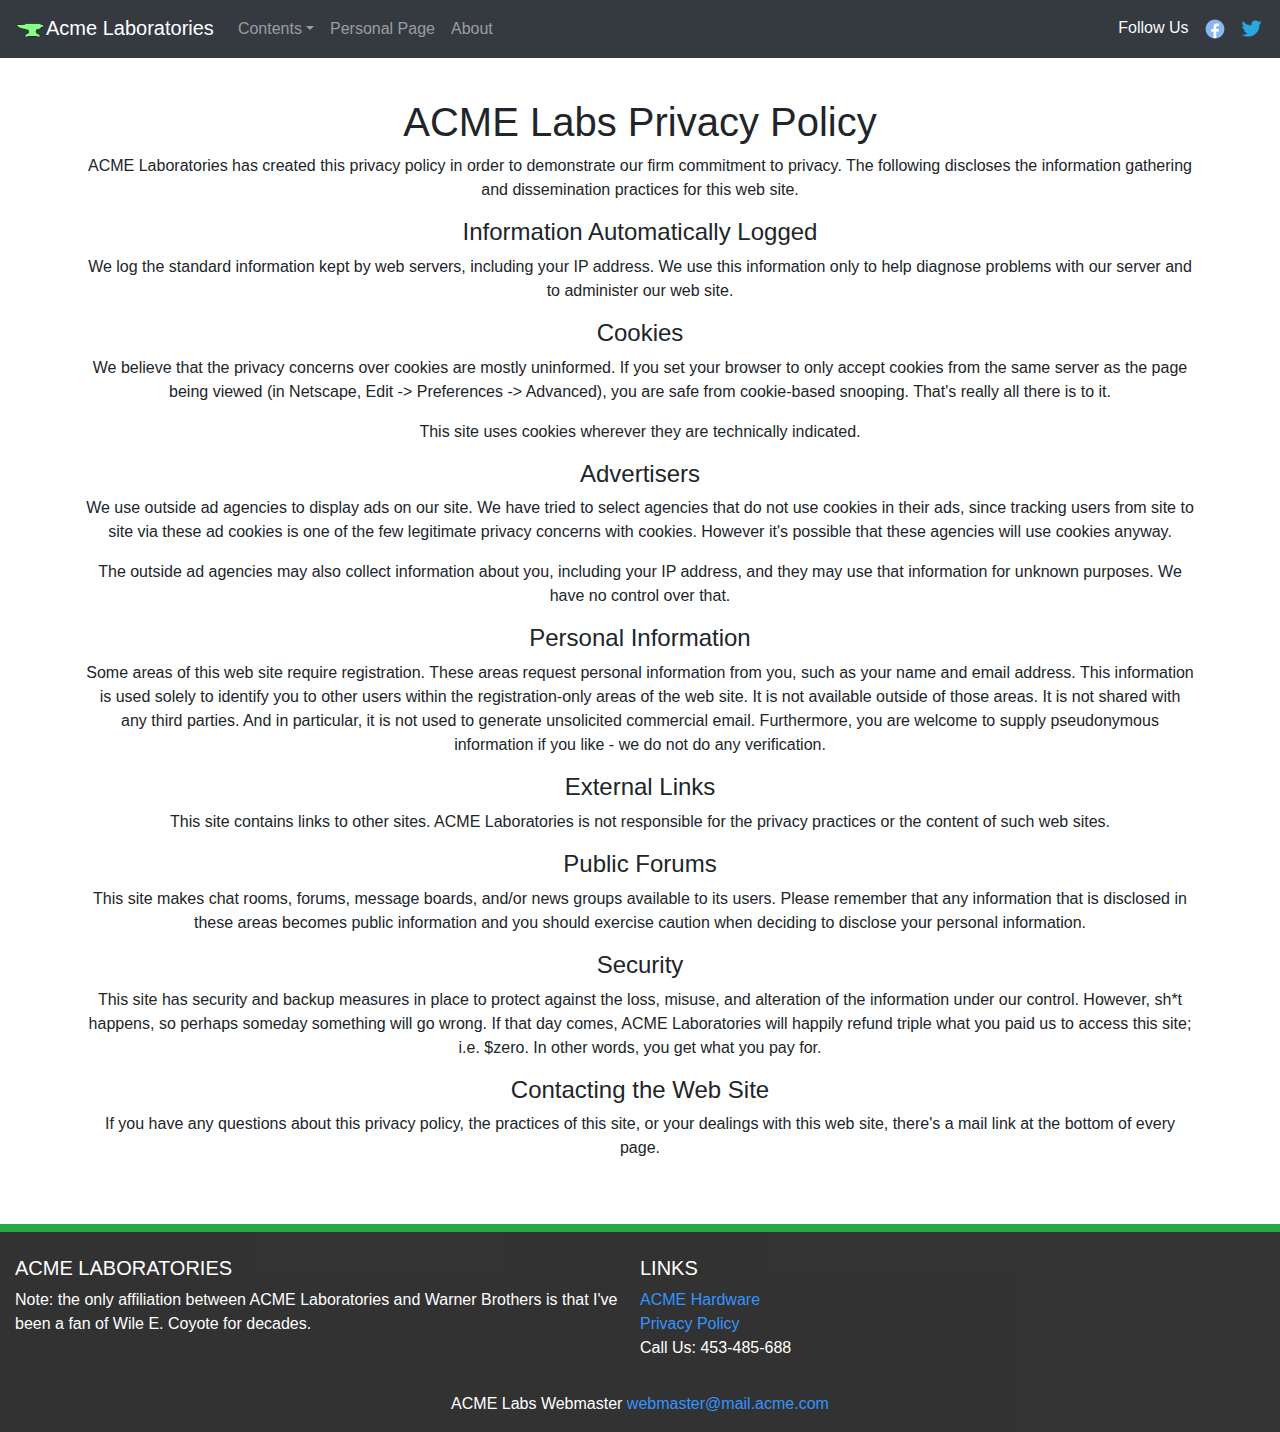
<file: infos/privacy.html>
<!DOCTYPE html>
<html>
<head>
	<title>Privacy</title>
	<meta charset="utf-8">
	<link rel="icon" href="../images/anvil.png" type="image/gif" sizes="16x16">
	<meta name="viewport" content="width=device-width, initial-scale=1, shrink-to-fit=no">
	<link rel="stylesheet" type="text/css" href="../styles.css">
	<script src="https://code.jquery.com/jquery-3.3.1.slim.min.js" integrity="sha384-q8i/X+965DzO0rT7abK41JStQIAqVgRVzpbzo5smXKp4YfRvH+8abtTE1Pi6jizo" crossorigin="anonymous"></script>
	<script src="https://cdnjs.cloudflare.com/ajax/libs/popper.js/1.14.7/umd/popper.min.js" integrity="sha384-UO2eT0CpHqdSJQ6hJty5KVphtPhzWj9WO1clHTMGa3JDZwrnQq4sF86dIHNDz0W1" crossorigin="anonymous"></script>
	<script src="https://stackpath.bootstrapcdn.com/bootstrap/4.3.1/js/bootstrap.min.js" integrity="sha384-JjSmVgyd0p3pXB1rRibZUAYoIIy6OrQ6VrjIEaFf/nJGzIxFDsf4x0xIM+B07jRM" crossorigin="anonymous"></script>
	<link rel="stylesheet" href="https://stackpath.bootstrapcdn.com/bootstrap/4.3.1/css/bootstrap.min.css" integrity="sha384-ggOyR0iXCbMQv3Xipma34MD+dH/1fQ784/j6cY/iJTQUOhcWr7x9JvoRxT2MZw1T" crossorigin="anonymous">
</head>
<body>
	<nav class="navbar navbar-inverse navbar-expand-sm navbar-dark bg-dark fixed-top">
		<a href="../index.html" class="navbar-brand">
			<img src="../images/anvil.png" width="30" height="30" alt="anvil">Acme Laboratories
		</a>
		<button class="navbar-toggler" data-toggle="collapse" data-target="#navbarContent">
			<span class="navbar-toggler-icon"></span>
		</button>
		<div class="collapse navbar-collapse" id="navbarContent">
			<ul class="navbar-nav">
				<li class="nav-item dropdown">
				    <a class="nav-item nav-link dropdown-toggle" href="#" id="bd-versions" data-toggle="dropdown" aria-haspopup="true" aria-expanded="false">Contents</a>
				    	<div class="dropdown-menu dropdown-menu-left" aria-labelledby="bd-versions">
					        <a class="dropdown-item" href="../contents/canvas-maker.html">Canvas Maker</a>
					        <a class="dropdown-item" href="../contents/comments.html">Comments Weblet</a>
					        <a class="dropdown-item" href="../contents/freeware-library.html">Freeware Library</a>
					        <a class="dropdown-item" href="../contents/updates.html">Updates</a>
					        <a class="dropdown-item" href="../contents/web-apis.html">Web APIs</a>
						</div>
				</li>
				<li class="nav-item">
					<a href="../contents/jef.html" class="nav-link">Personal Page</a>
				</li>
				<li class="nav-item">
					<a href="../acme-means.html" class="nav-link">About</a>
				</li>
			</ul>
			<ul class="navbar-nav ml-auto navbar-expand-sm">
				<li class="mr-3 text-light">Follow Us</li>
				<li>
					<a class="fb" href="https://facebook.com" target="_blank">
						<img src="../images/facebook-new.png" width="20" height="20">
					</a>
					<a href="https://twitter.com" target="_blank">
						<img src="../images/twitter.png" width="25" height="25">
					</a>
				</li>
			</ul>
		</div>
	</nav>

	<main>
		<div class="container">
			<div class="row text-center">
				<div class="container text-center">
					<h1 class="pt-5">ACME Labs Privacy Policy</h1>
					<p>ACME Laboratories has created this privacy policy in order to demonstrate our firm commitment to privacy. The following discloses the information gathering and dissemination practices for this web site.</p>
				</div>

				<div class="container text-center">
					<h4>Information Automatically Logged</h4>
					<p>We log the standard information kept by web servers, including your IP address. We use this information only to help diagnose problems with our server and to administer our web site.</p>
				</div>

				<div class="container text-center">
					<h4>Cookies</h4>
					<p>We believe that the privacy concerns over cookies are mostly uninformed. If you set your browser to only accept cookies from the same server as the page being viewed (in Netscape, Edit -> Preferences -> Advanced), you are safe from cookie-based snooping. That's really all there is to it.
					</p>
					<p>This site uses cookies wherever they are technically indicated.</p>
				</div>

				<div class="container text-center">
					<h4>Advertisers</h4>
					<p>We use outside ad agencies to display ads on our site. We have tried to select agencies that do not use cookies in their ads, since tracking users from site to site via these ad cookies is one of the few legitimate privacy concerns with cookies. However it's possible that these agencies will use cookies anyway.</p>
					<p>The outside ad agencies may also collect information about you, including your IP address, and they may use that information for unknown purposes. We have no control over that.</p>
				</div>

				<div class="container text-center">
					<h4>Personal Information</h4>
					<p>Some areas of this web site require registration. These areas request personal information from you, such as your name and email address. This information is used solely to identify you to other users within the registration-only areas of the web site. It is not available outside of those areas. It is not shared with any third parties. And in particular, it is not used to generate unsolicited commercial email. Furthermore, you are welcome to supply pseudonymous information if you like - we do not do any verification.</p>
				</div>

				<div class="container text-center">
					<h4>External Links</h4>
					<p>This site contains links to other sites. ACME Laboratories is not responsible for the privacy practices or the content of such web sites.</p>
				</div>

				<div class="container text-center">
					<h4>Public Forums</h4>
					<p>This site makes chat rooms, forums, message boards, and/or news groups available to its users. Please remember that any information that is disclosed in these areas becomes public information and you should exercise caution when deciding to disclose your personal information.</p>
				</div>

				<div class="container text-center">
					<h4>Security</h4>
					<p>This site has security and backup measures in place to protect against the loss, misuse, and alteration of the information under our control. However, sh*t happens, so perhaps someday something will go wrong. If that day comes, ACME Laboratories will happily refund triple what you paid us to access this site; i.e. $zero. In other words, you get what you pay for.</p>
				</div>

				<div class="container text-center">
					<h4 >Contacting the Web Site</h4>
					<p class="pb-5">If you have any questions about this privacy policy, the practices of this site, or your dealings with this web site, there's a mail link at the bottom of every page.</p>
				</div>
			</div>
		</div>
	</main>

	<div class="container-fluid pr-2 pl-5 pt-1 pb-1 bg-success"></div>
		<div class="footer">
			<footer class="page-footer font-small pt-4">
			  <div class="container-fluid text-center text-md-left">
			    <div class="row">
			      <div class="col-md-6 mt-md-0 mt-3">
			        <h5 class="text-uppercase">ACME Laboratories</h5>
			        Note: the only affiliation between ACME Laboratories and Warner Brothers is that I've been a fan of Wile E. Coyote for decades.
			      </div>
			      <hr class="clearfix w-100 d-md-none pb-3">
			      <div class="footer-links">
					  	<div>
					        <h5 class="text-uppercase">Links</h5>

					        <ul class="list-unstyled">
					          <li>
					            <a href="../infos/acme-hardwares.html">ACME Hardware</a>
					          </li>
					          <li>
				            	<a href="../infos/privacy.html">Privacy Policy</a>
				          	  </li>
					          <li>
					            <p>Call Us: 453-485-688</p>
					          </li>
					        </ul>
					    </div>
			      </div>
			    </div>
			  </div>
			  <div class="footer-copyright text-center py-3"> ACME Labs Webmaster
			    	<a href="mailto:webmaster@mail.acme.com"> webmaster@mail.acme.com</a>
			  </div>
		</footer>
	</div>

</body>
</html>
</file>
<file: styles.css>
body {
	width: 100%;
	font-family: helvetica;
}

main {
	margin-top: 50px;
}

.fb {
	padding-right: 10px;
}

.h1-updates {
	color: black;
	position: relative;
	padding-top: 100px;
}

@media (max-width: 600px){
	.bd-example {
		padding-top: 60px;
	}

}

@media screen and (max-width: 600px) {
  .carousel-indicators {
    display: none;
  }
  h1 {
  	position: relative;
  	top: 5px;
  }
}

@media screen and (max-width: 767px) {
	.footer-links {
		width: 100%;
	}
}

div > a > h1 {
	color: white;
}

div > a > p {
	color: white;
}

div > a > h1:hover {
	color: gray;
	text-decoration: none;
}

div > a:hover {
	text-decoration: none;
}

.img {
	object-fit: cover;
	width: 337px;
 	height: 337px;
}

.img2 {
	object-fit: cover;
 	height: 500px;

}

@media screen and (max-width: 600px){
	
	.img {
		object-fit: cover;
		width: 223px;
	 	height: 223px;
	}

	.img2 {
		object-fit: cover;
 		height: 200px;
	}
}

@media screen and (max-width: 500px) {

	.changefont {
		font-size: 12px
	}
}

.spacewar {
	font-family: fantasy;
	font-style: italic;
	font-size: 6em;
}

.spacewardesc {
	font-family: impact;
}

.footer {
	background-color: black;
	opacity: 80%;
}

footer > div > div > div > h5 {
	color: white;
}

footer > div > div > div {
	color: white;
}

footer > div {
	color: white;
}
</file>
